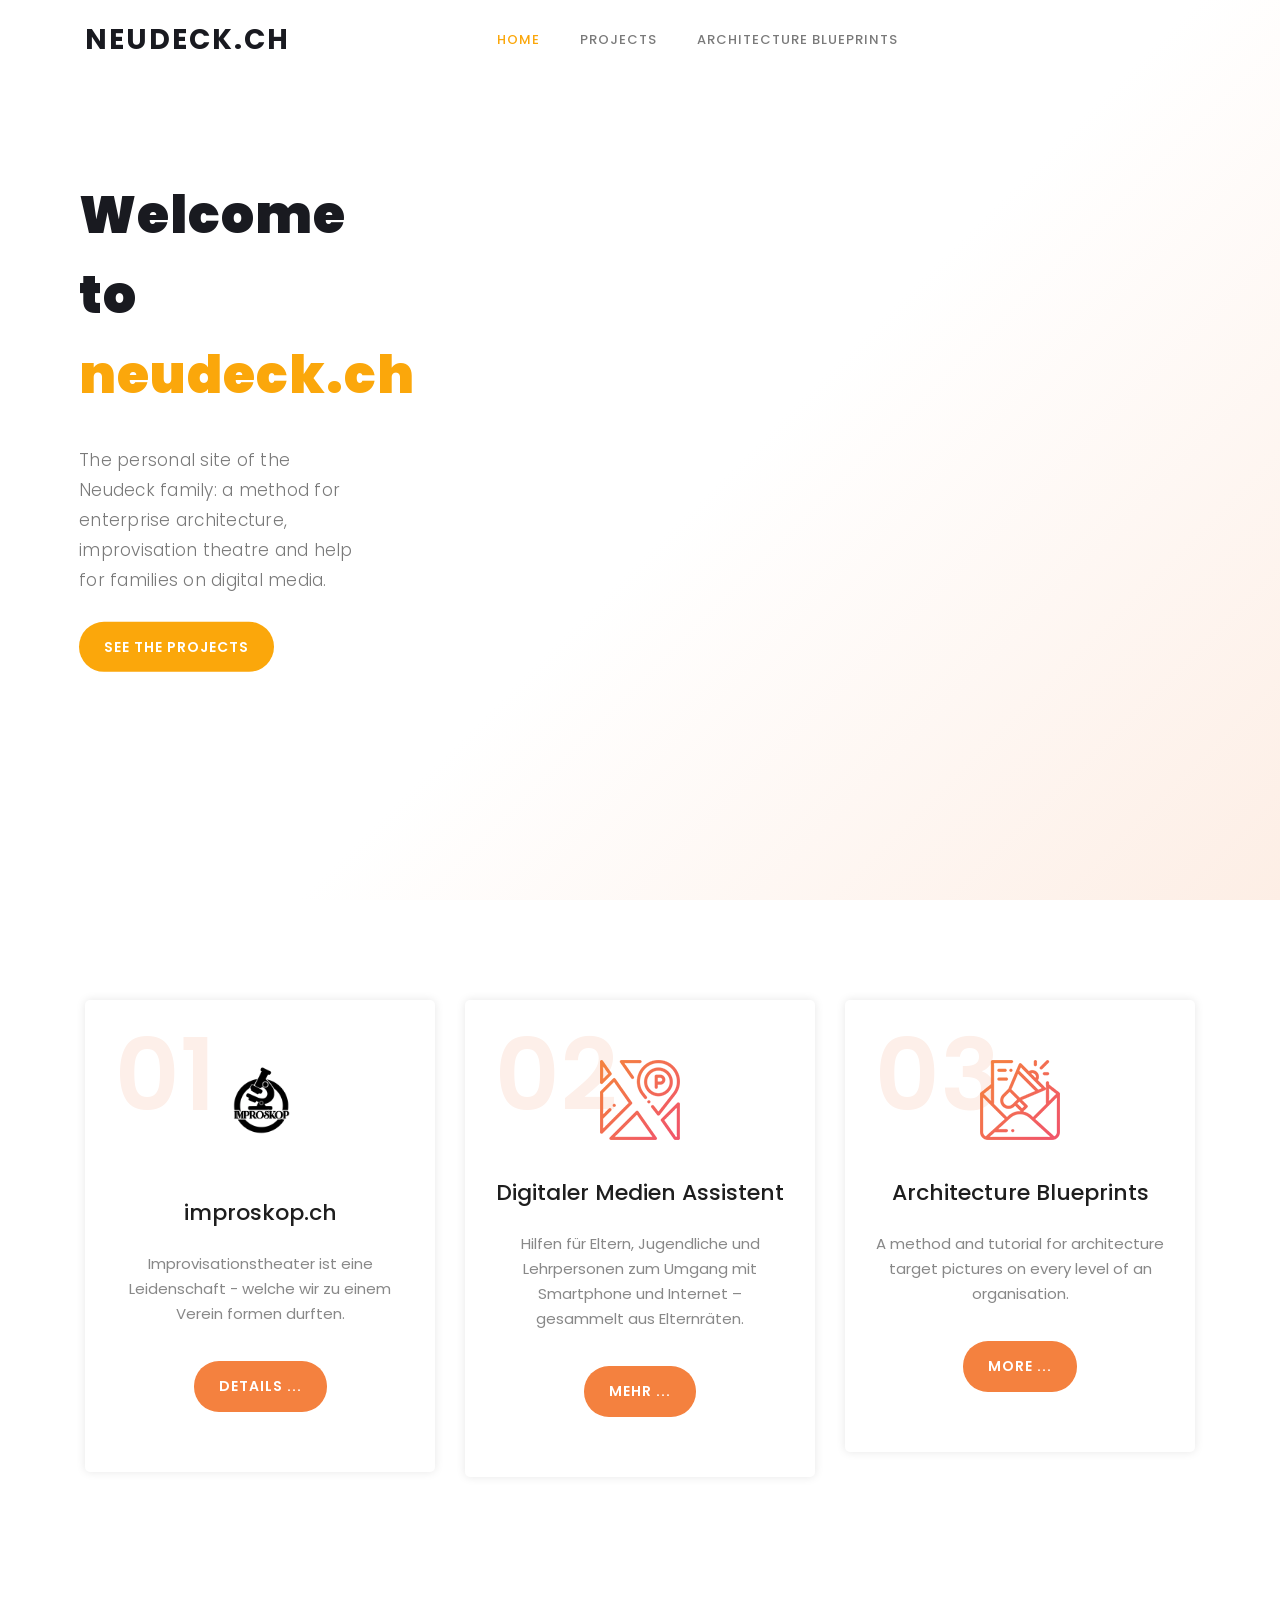
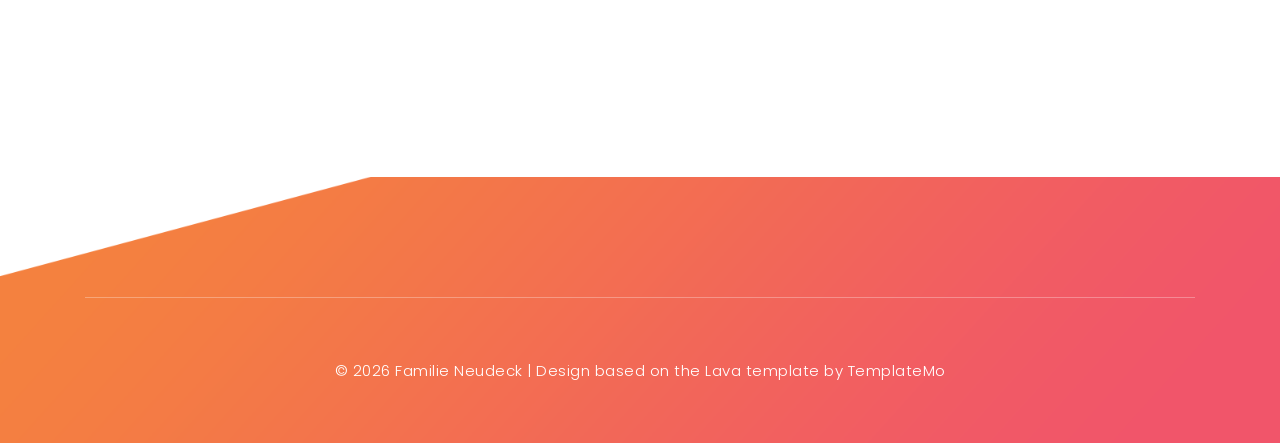
<file: docs/index.html>
<!DOCTYPE html>
<html lang="en">

<head>

    <meta charset="utf-8">
    <meta name="viewport" content="width=device-width, initial-scale=1, shrink-to-fit=no">
    <meta name="description" content="Personal site of the Neudeck family: Architecture Blueprints, a method and tutorial for enterprise architecture target pictures; the improvisation theatre improskop.ch; help for families on digital media.">
    <meta name="author" content="Arthur Neudeck">
    <link href="https://fonts.googleapis.com/css?family=Poppins:100,200,300,400,500,600,700,800,900&display=swap"
          rel="stylesheet">

    <title>neudeck.ch – Familie Neudeck</title>
    <!-- Lava Landing Page:     https://templatemo.com/tm-540-lava-landing-page -->

    <!-- Additional CSS Files -->
    <link rel="stylesheet" type="text/css" href="assets/css/bootstrap.min.css">
    <link rel="stylesheet" type="text/css" href="assets/css/font-awesome.css">
    <link rel="stylesheet" href="assets/css/templatemo-lava.css?v=2">
    <link rel="stylesheet" href="assets/css/owl-carousel.css">
</head>

<body>

<!-- ***** Preloader Start ***** -->
<div id="preloader">
    <div class="jumper">
        <div></div>
        <div></div>
        <div></div>
    </div>
</div>
<!-- ***** Preloader End ***** -->

<!-- ***** Header Area Start ***** -->
<header class="header-area header-sticky">
    <div class="container">
        <div class="row">
            <div class="col-12">
                <nav class="main-nav">
                    <!-- ***** Logo Start ***** -->
                    <a href="index.html" class="logo">
                        neudeck.ch
                    </a>
                    <!-- ***** Logo End ***** -->
                    <!-- ***** Menu Start ***** -->
                    <ul class="nav">
                        <li class="scroll-to-section"><a href="#welcome" class="menu-item">Home</a></li>
                        <li class="scroll-to-section"><a href="#about" class="menu-item">Projects</a></li>
                        <li><a href="architecture/index.html">Architecture Blueprints</a></li>
                    </ul>
                    <a class='menu-trigger'>
                        <span>Menu</span>
                    </a>
                    <!-- ***** Menu End ***** -->
                </nav>
            </div>
        </div>
    </div>
</header>
<!-- ***** Header Area End ***** -->

<!-- ***** Welcome Area Start ***** -->
<div class="welcome-area" id="welcome">

    <!-- ***** Header Text Start ***** -->
    <div class="header-text">
        <div class="container">
            <div class="row">
                <div class="left-text col-lg-6 col-md-12 col-sm-12 col-xs-12"
                     data-scroll-reveal="enter left move 30px over 0.6s after 0.4s">
                    <h1>Welcome to <em>neudeck.ch</em></h1>
                    <p>The personal site of the Neudeck family: a method for enterprise architecture,
                        improvisation theatre and help for families on digital media.</p>
                    <a href="#about" class="main-button-slider">SEE THE PROJECTS</a>
                </div>
            </div>
        </div>
    </div>
    <!-- ***** Header Text End ***** -->
</div>
<!-- ***** Welcome Area End ***** -->

<!-- ***** Features Big Item Start ***** -->
<section class="section" id="about">
    <div class="container">
        <div class="row">
            <div class="col-lg-4 col-md-6 col-sm-12 col-xs-12"
                 data-scroll-reveal="enter left move 30px over 0.6s after 0.4s">
                <div class="features-item">
                    <div class="features-icon">
                        <h2>01</h2>
                        <img src="assets/images/improskop-logo-black.png" width="100" alt="improskop logo">
                        <h4>improskop.ch</h4>
                        <p>Improvisationstheater ist eine Leidenschaft - welche wir zu einem Verein formen durften.</p>
                        <a href="https://www.improskop.ch" target="_blank" class="main-button">
                            Details ...
                        </a>
                    </div>
                </div>
            </div>
            <div class="col-lg-4 col-md-6 col-sm-12 col-xs-12"
                 data-scroll-reveal="enter bottom move 30px over 0.6s after 0.4s">
                <div class="features-item">
                    <div class="features-icon">
                        <h2>02</h2>
                        <img src="assets/images/features-icon-2.png" alt="">
                        <h4>Digitaler Medien Assistent</h4>
                        <p>Hilfen für Eltern, Jugendliche und Lehrpersonen zum Umgang mit Smartphone und Internet – gesammelt aus Elternräten.</p>
                        <a href="extra/digital-media-assistant.html" class="main-button">
                            Mehr ...
                        </a>
                    </div>
                </div>
            </div>
            <div class="col-lg-4 col-md-6 col-sm-12 col-xs-12"
                 data-scroll-reveal="enter right move 30px over 0.6s after 0.4s">
                <div class="features-item">
                    <div class="features-icon">
                        <h2>03</h2>
                        <img src="assets/images/features-icon-3.png" alt="">
                        <h4>Architecture Blueprints</h4>
                        <p>A method and tutorial for architecture target pictures on every level of an organisation.</p>
                        <a href="architecture/index.html" class="main-button">
                            More ...
                        </a>
                    </div>
                </div>
            </div>
        </div>
    </div>
</section>
<!-- ***** Features Big Item End ***** -->

<!-- ***** Footer Start ***** -->
<footer id="contact-us">
    <div class="container">
        <div class="row">
            <div class="col-lg-12">
                <div class="sub-footer">
                    <p>&copy; 2026 Familie Neudeck | Design based on the Lava template by
                        <a rel="nofollow" href="https://templatemo.com">TemplateMo</a></p>
                </div>
            </div>
        </div>
    </div>
</footer>

<!-- jQuery -->
<script src="assets/js/jquery-2.1.0.min.js"></script>

<!-- Bootstrap -->
<script src="assets/js/popper.js"></script>
<script src="assets/js/bootstrap.min.js"></script>

<!-- Plugins -->
<script src="assets/js/owl-carousel.js"></script>
<script src="assets/js/scrollreveal.min.js"></script>
<script src="assets/js/waypoints.min.js"></script>
<script src="assets/js/jquery.counterup.min.js"></script>
<script src="assets/js/imgfix.min.js"></script>

<!-- Global Init -->
<script src="assets/js/custom.js"></script>

</body>
</html>
</file>
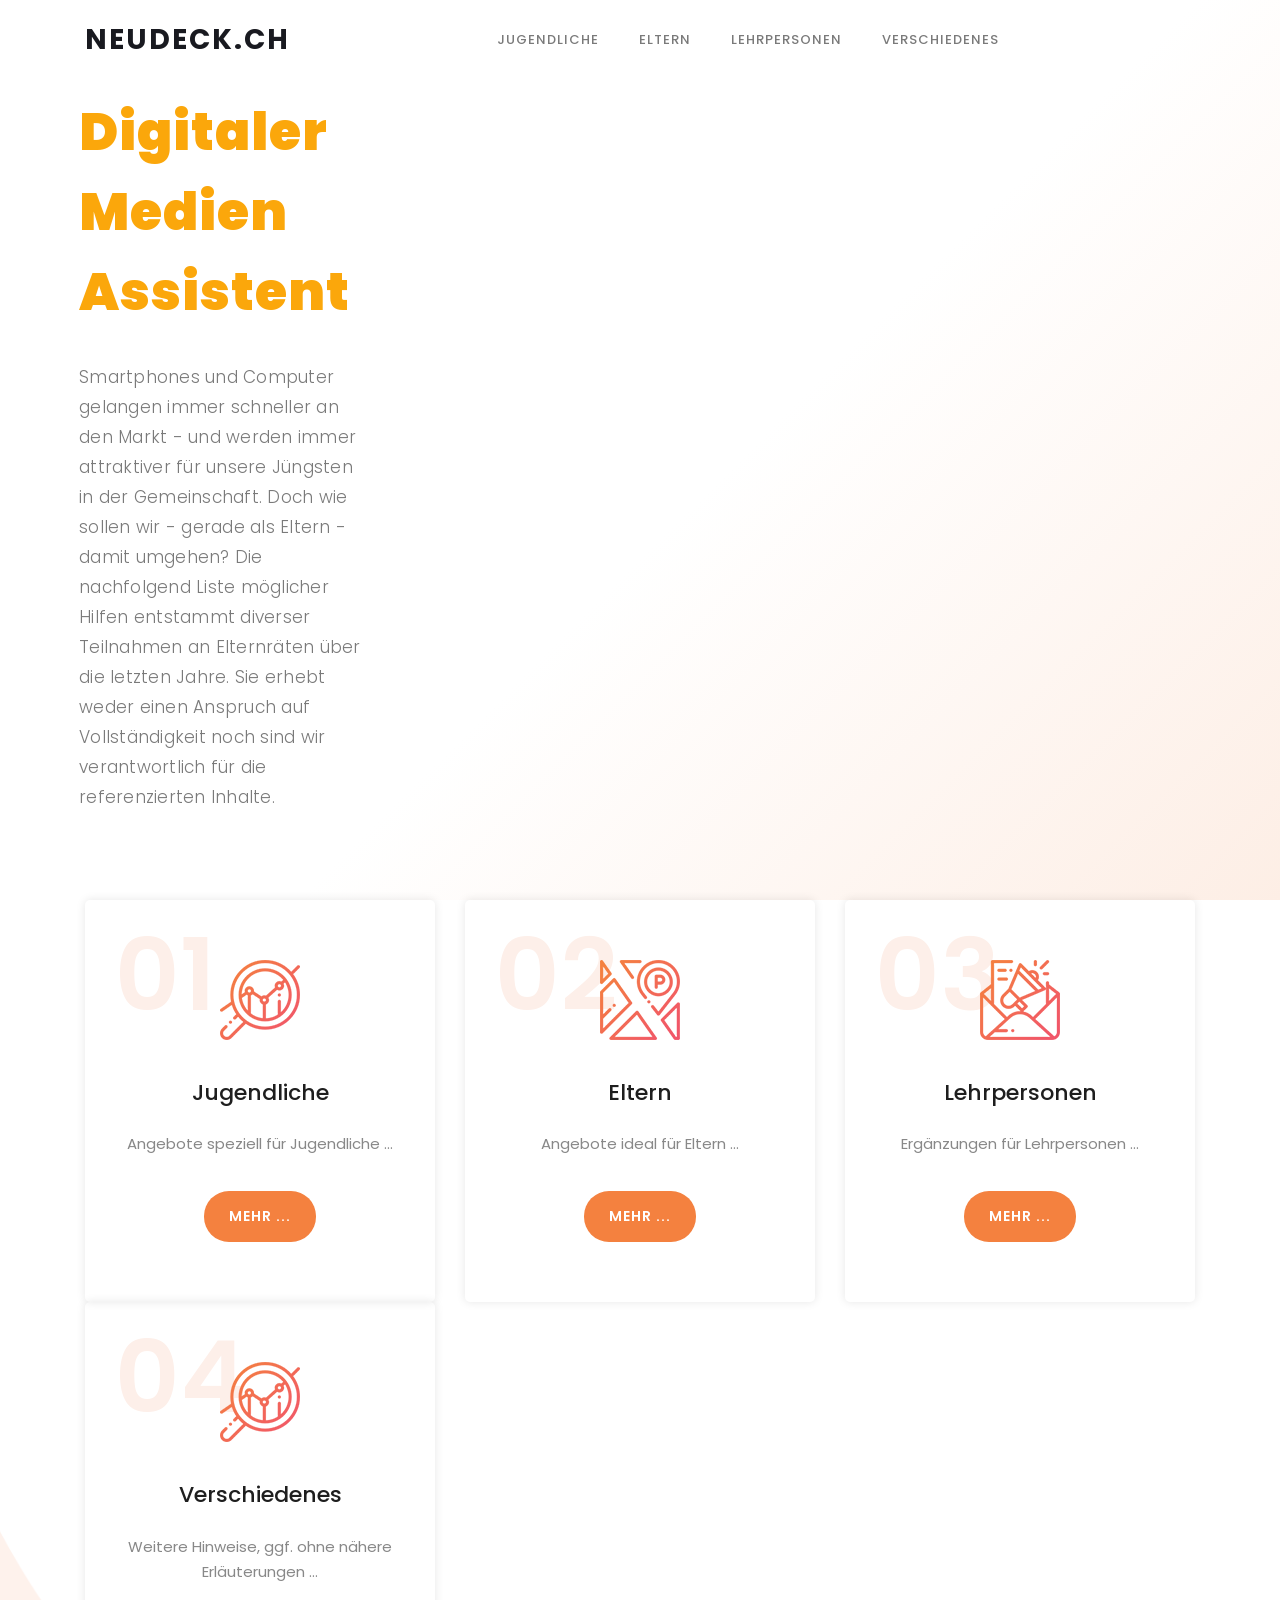
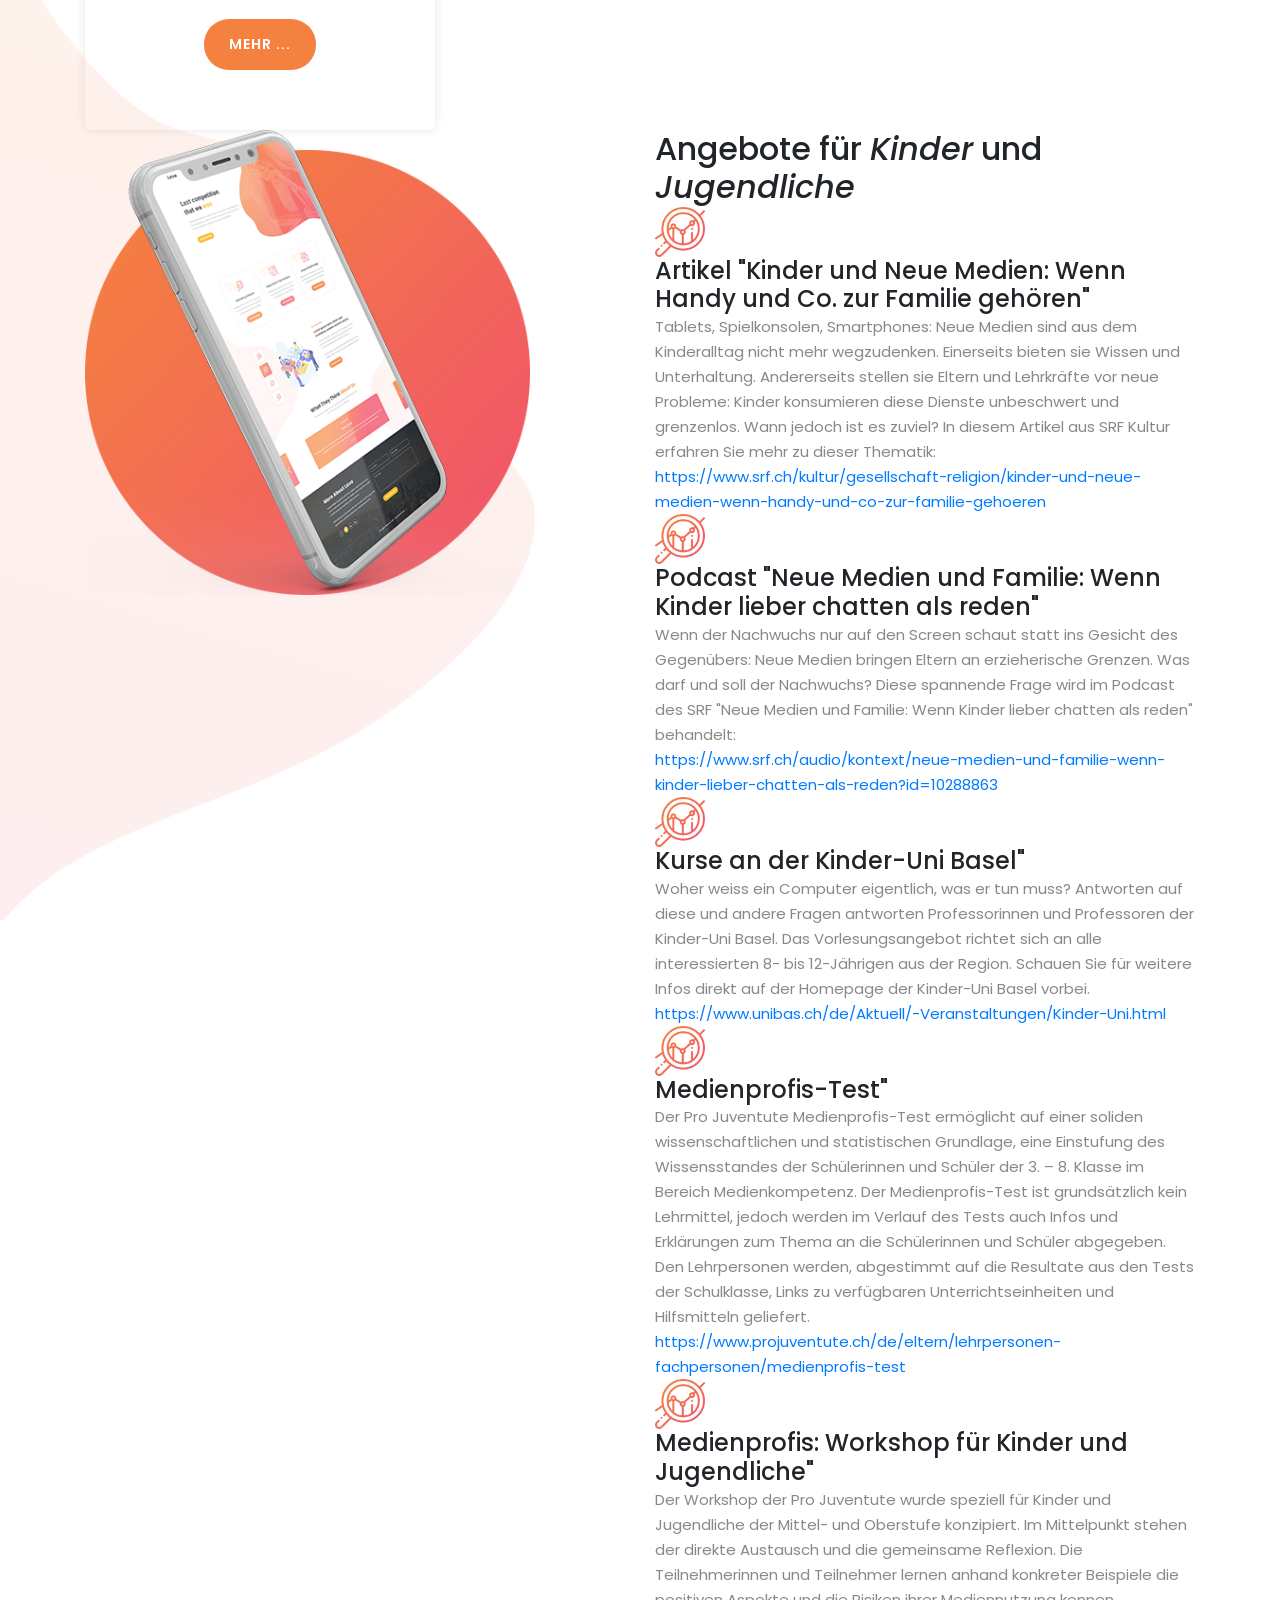
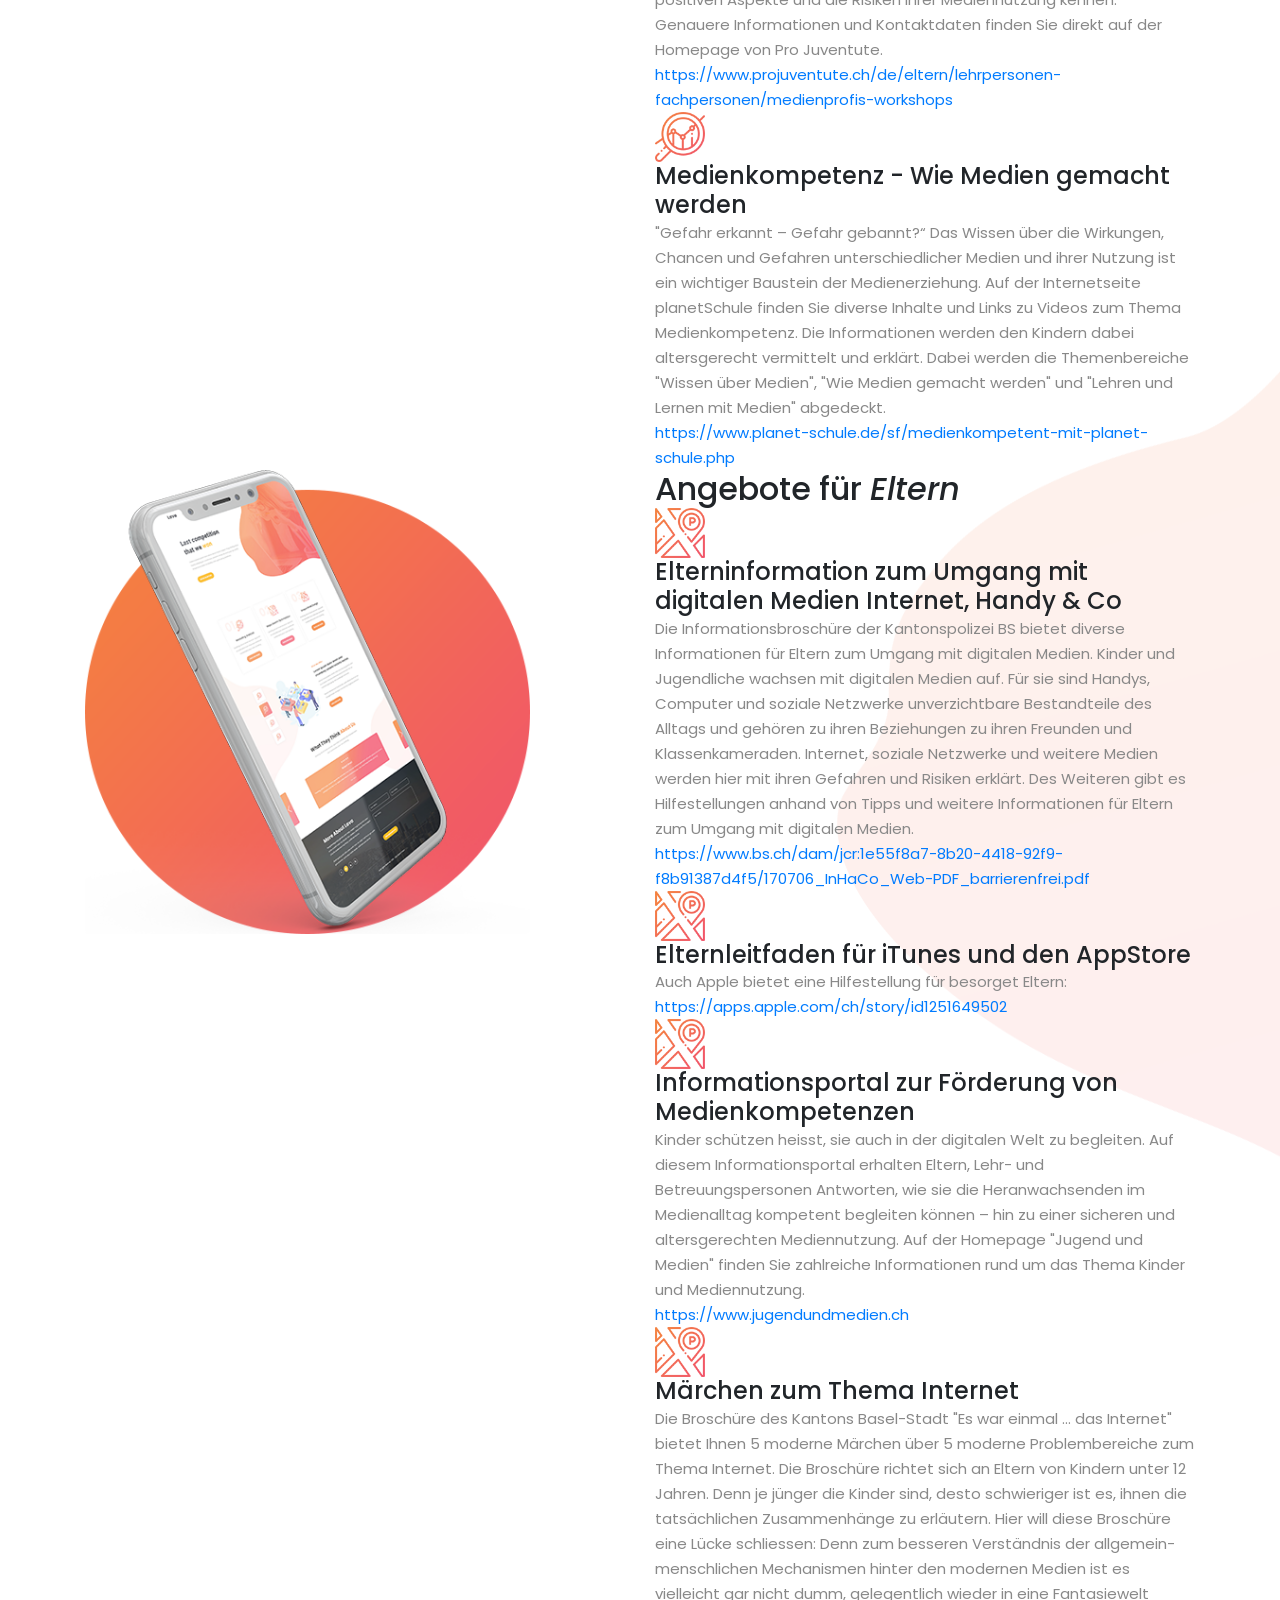
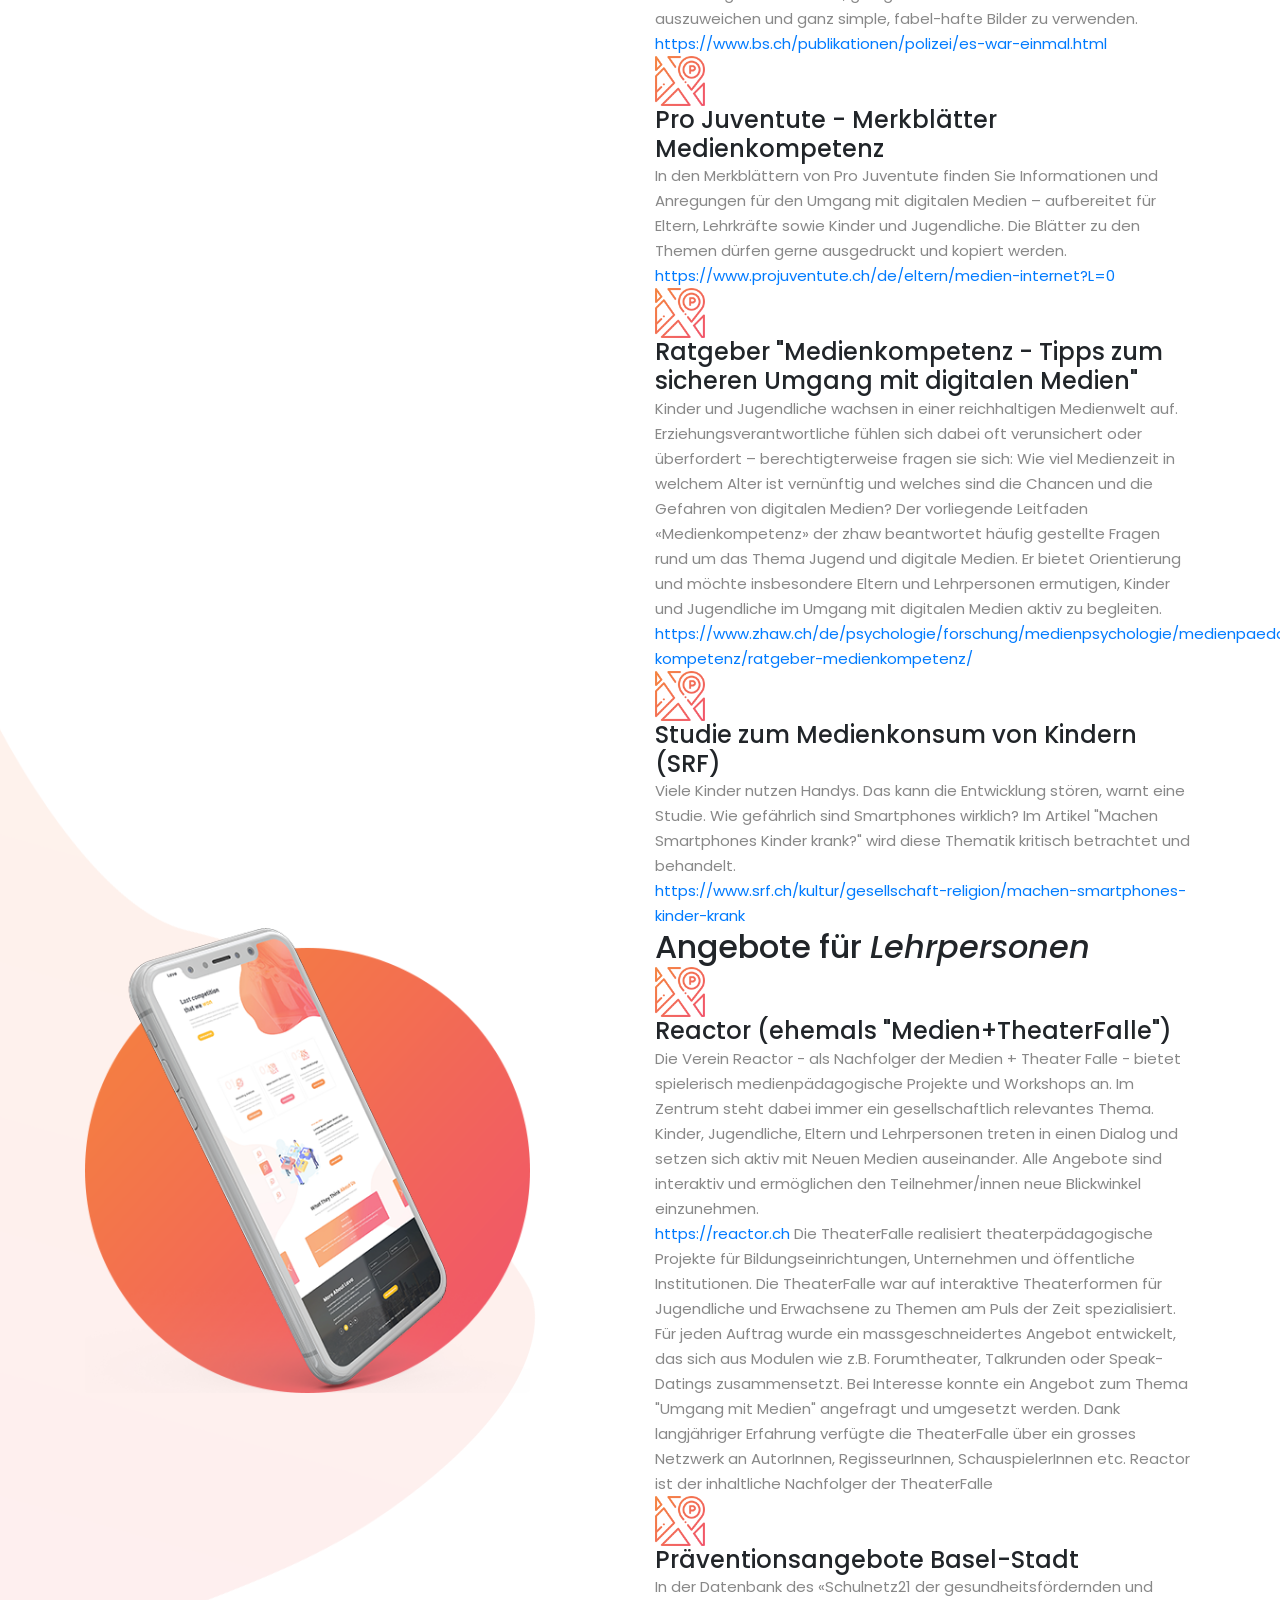
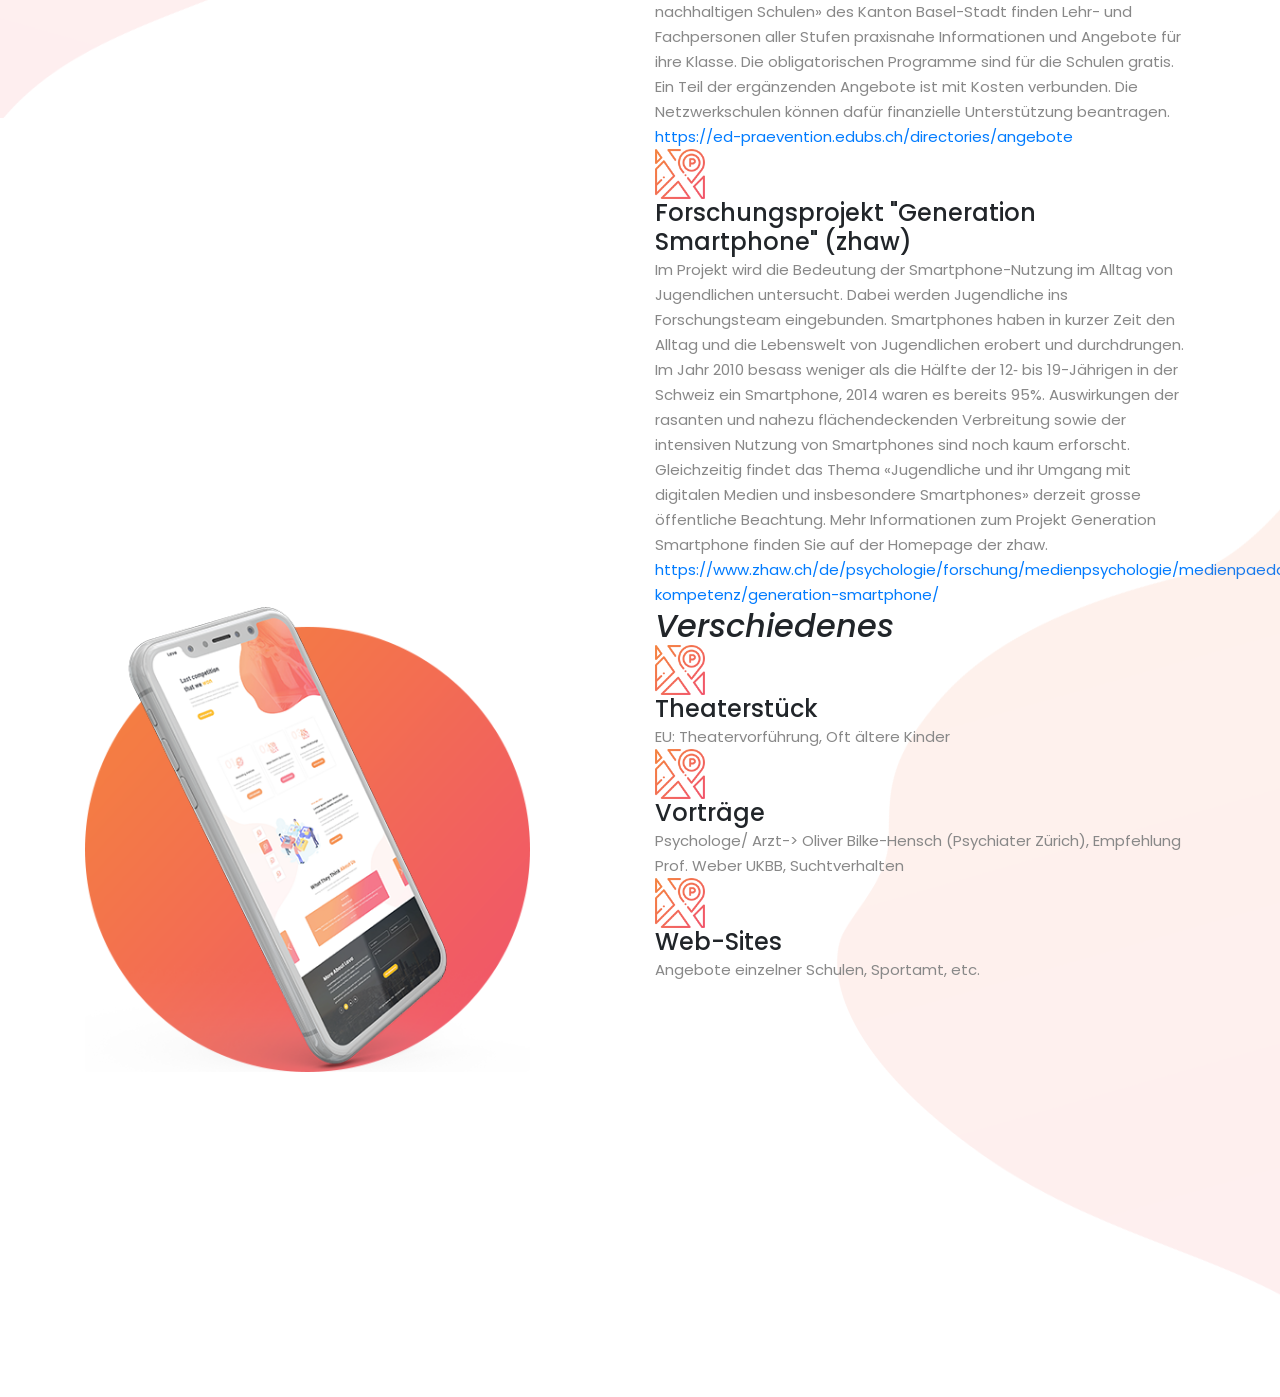
<file: docs/extra/digital-media-assistant.html>
<!DOCTYPE html>
<html lang="en">

<head>

    <meta charset="utf-8">
    <meta name="viewport" content="width=device-width, initial-scale=1, shrink-to-fit=no">
    <meta name="description" content="">
    <meta name="author" content="Arthur Neudeck">
    <link href="https://fonts.googleapis.com/css?family=Poppins:100,200,300,400,500,600,700,800,900&display=swap"
          rel="stylesheet">

    <title>Familie Neudeck</title>
    <!-- Lava Landing Page:     https://templatemo.com/tm-540-lava-landing-page -->

    <!-- Additional CSS Files -->
    <link rel="stylesheet" type="text/css" href="../assets/css/bootstrap.min.css">
    <link rel="stylesheet" type="text/css" href="../assets/css/font-awesome.css">
    <link rel="stylesheet" href="../assets/css/templatemo-lava.css?v=2">
    <link rel="stylesheet" href="../assets/css/owl-carousel.css">
</head>

<body>

<!-- ***** Preloader Start ***** -->
<div id="preloader">
    <div class="jumper">
        <div></div>
        <div></div>
        <div></div>
    </div>
</div>
<!-- ***** Preloader End ***** -->


<!-- ***** Header Area Start ***** -->
<header class="header-area header-sticky">
    <div class="container">
        <div class="row">
            <div class="col-12">
                <nav class="main-nav">
                    <!-- ***** Logo Start ***** -->
                    <a href="../index.html" class="logo">
                        neudeck.ch
                    </a>
                    <!-- ***** Logo End ***** -->
                    <!-- ***** Menu Start ***** -->
                    <ul class="nav">
                        <li class="scroll-to-section"><a href="#youth" class="menu-item">Jugendliche</a></li>
                        <li class="scroll-to-section"><a href="#parents" class="menu-item">Eltern</a></li>
                        <li class="scroll-to-section"><a href="#teacher" class="menu-item">Lehrpersonen</a></li>
                        <li class="scroll-to-section"><a href="#misc" class="menu-item">Verschiedenes</a></li>
                    </ul>
                    <a class='menu-trigger'>
                        <span>Menu</span>
                    </a>
                    <!-- ***** Menu End ***** -->
                </nav>
            </div>
        </div>
    </div>
</header>
<!-- ***** Header Area End ***** -->

<!-- ***** Welcome Area Start ***** -->
<div class="welcome-area" id="welcome">

    <!-- ***** Header Text Start ***** -->
    <div class="header-text">
        <div class="container">
            <div class="row">
                <div class="left-text col-lg-6 col-md-12 col-sm-12 col-xs-12"
                     data-scroll-reveal="enter left move 30px over 0.6s after 0.4s">
                    <h1><em>Digitaler Medien Assistent</em></h1>
                    <p> Smartphones und Computer gelangen immer schneller an den Markt - und werden immer attraktiver
                        für unsere Jüngsten in der Gemeinschaft. Doch wie sollen wir - gerade als Eltern - damit
                        umgehen? Die nachfolgend Liste möglicher Hilfen entstammt diverser Teilnahmen an Elternräten
                        über die letzten Jahre. Sie erhebt weder einen Anspruch auf Vollständigkeit noch sind wir
                        verantwortlich für die referenzierten Inhalte.
                    </p>
                </div>
            </div>
        </div>
    </div>
    <!-- ***** Header Text End ***** -->
</div>
<!-- ***** Welcome Area End ***** -->

<!-- ***** Features Big Item Start ***** -->
<section class="section" id="overview">
    <div class="container">
        <div class="row">
            <div class="col-lg-4 col-md-6 col-sm-12 col-xs-12"
                 data-scroll-reveal="enter left move 30px over 0.6s after 0.4s">
                <div class="features-item">
                    <div class="features-icon">
                        <h2>01</h2>
                        <img src="../assets/images/features-icon-1.png" alt="">
                        <h4>Jugendliche</h4>
                        <p>Angebote speziell für Jugendliche ...</p>
                        <a href="#youth" class="main-button">
                            Mehr ...
                        </a>
                    </div>
                </div>
            </div>
            <div class="col-lg-4 col-md-6 col-sm-12 col-xs-12"
                 data-scroll-reveal="enter bottom move 30px over 0.6s after 0.4s">
                <div class="features-item">
                    <div class="features-icon">
                        <h2>02</h2>
                        <img src="../assets/images/features-icon-2.png" alt="">
                        <h4>Eltern</h4>
                        <p>Angebote ideal für Eltern ...</p>
                        <a href="#parents" class="main-button">
                            Mehr ...
                        </a>
                    </div>
                </div>
            </div>
            <div class="col-lg-4 col-md-6 col-sm-12 col-xs-12"
                 data-scroll-reveal="enter right move 30px over 0.6s after 0.4s">
                <div class="features-item">
                    <div class="features-icon">
                        <h2>03</h2>
                        <img src="../assets/images/features-icon-3.png" alt="">
                        <h4>Lehrpersonen</h4>
                        <p>Ergänzungen für Lehrpersonen ...</p>
                        <a href="#teacher" class="main-button">
                            Mehr ...
                        </a>
                    </div>
                </div>
            </div>
            <div class="col-lg-4 col-md-6 col-sm-12 col-xs-12"
                 data-scroll-reveal="enter right move 30px over 0.6s after 0.4s">
                <div class="features-item">
                    <div class="features-icon">
                        <h2>04</h2>
                        <img src="../assets/images/features-icon-1.png" alt="">
                        <h4>Verschiedenes</h4>
                        <p>Weitere Hinweise, ggf. ohne nähere Erläuterungen ...</p>
                        <a href="#misc" class="main-button">
                            Mehr ...
                        </a>
                    </div>
                </div>
            </div>
        </div>
    </div>
</section>
<!-- ***** Features Big Item End ***** -->

<div class="left-image-decor"></div>

<!-- ***** Features Big Item Start ***** -->
<section class="section" id="youth">
    <div class="container">
        <div class="row">
            <div class="left-image col-lg-5 col-md-12 col-sm-12 mobile-bottom-fix-big"
                 data-scroll-reveal="enter left move 30px over 0.6s after 0.4s">
                <img src="../assets/images/left-image.png" class="rounded img-fluid d-block mx-auto" alt="App">
            </div>
            <div class="right-text offset-lg-1 col-lg-6 col-md-12 col-sm-12 mobile-bottom-fix">
                <h2>Angebote für <em>Kinder</em> und <em>Jugendliche</em></h2>
                <ul>
                    <li data-scroll-reveal="enter right move 30px over 0.6s after 0.4s">
                        <img src="../assets/images/features-icon-1.png" alt="" width="50">
                        <div class="text">
                            <h4>Artikel "Kinder und Neue Medien: Wenn Handy und Co. zur Familie gehören"</h4>
                            <p>
                                Tablets, Spielkonsolen, Smartphones: Neue Medien sind aus dem Kinderalltag nicht mehr
                                wegzudenken. Einerseits bieten sie Wissen und Unterhaltung. Andererseits stellen sie
                                Eltern und Lehrkräfte vor neue Probleme: Kinder konsumieren diese Dienste unbeschwert
                                und grenzenlos. Wann jedoch ist es zuviel? In diesem Artikel aus SRF Kultur erfahren Sie
                                mehr zu dieser Thematik:<br/>

                                <a href="https://www.srf.ch/kultur/gesellschaft-religion/kinder-und-neue-medien-wenn-handy-und-co-zur-familie-gehoeren"
                                   target="_blank">
                                    https://www.srf.ch/kultur/gesellschaft-religion/kinder-und-neue-medien-wenn-handy-und-co-zur-familie-gehoeren
                                </a>
                            </p>
                        </div>
                    </li>

                    <li data-scroll-reveal="enter right move 30px over 0.6s after 0.4s">
                        <img src="../assets/images/features-icon-1.png" alt="" width="50">
                        <div class="text">
                            <h4>Podcast "Neue Medien und Familie: Wenn Kinder lieber chatten als reden"</h4>
                            <p> Wenn der Nachwuchs nur auf den Screen schaut statt ins Gesicht des Gegenübers: Neue
                                Medien bringen Eltern an erzieherische Grenzen. Was darf und soll der Nachwuchs? Diese
                                spannende Frage wird im Podcast des SRF "Neue Medien und Familie: Wenn Kinder lieber
                                chatten als reden" behandelt:<br/>

                                <a href="https://www.srf.ch/audio/kontext/neue-medien-und-familie-wenn-kinder-lieber-chatten-als-reden?id=10288863"
                                   target="_blank">
                                    https://www.srf.ch/audio/kontext/neue-medien-und-familie-wenn-kinder-lieber-chatten-als-reden?id=10288863
                                </a>
                            </p>
                        </div>
                    </li>

                    <li data-scroll-reveal="enter right move 30px over 0.6s after 0.4s">
                        <img src="../assets/images/features-icon-1.png" alt="" width="50">
                        <div class="text">
                            <h4>Kurse an der Kinder-Uni Basel"</h4>
                            <p> Woher weiss ein Computer eigentlich, was er tun muss? Antworten auf diese und andere
                                Fragen antworten Professorinnen und Professoren der Kinder-Uni Basel. Das
                                Vorlesungsangebot richtet sich an alle interessierten 8- bis 12-Jährigen aus der Region.
                                Schauen Sie für weitere Infos direkt auf der Homepage der Kinder-Uni Basel vorbei.<br/>

                                <a href="https://www.unibas.ch/de/Aktuell/-Veranstaltungen/Kinder-Uni.html"
                                   target="_blank">
                                    https://www.unibas.ch/de/Aktuell/-Veranstaltungen/Kinder-Uni.html
                                </a>
                            </p>
                        </div>
                    </li>

                    <li data-scroll-reveal="enter right move 30px over 0.6s after 0.4s">
                        <img src="../assets/images/features-icon-1.png" alt="" width="50">
                        <div class="text">
                            <h4>Medienprofis-Test"</h4>
                            <p> Der Pro Juventute Medienprofis-Test ermöglicht auf einer soliden wissenschaftlichen und
                                statistischen Grundlage, eine Einstufung des Wissensstandes der Schülerinnen und Schüler
                                der 3. – 8. Klasse im Bereich Medienkompetenz. Der Medienprofis-Test ist grundsätzlich
                                kein Lehrmittel, jedoch werden im Verlauf des Tests auch Infos und Erklärungen zum Thema
                                an die Schülerinnen und Schüler abgegeben. Den Lehrpersonen werden, abgestimmt auf die
                                Resultate aus den Tests der Schulklasse, Links zu verfügbaren Unterrichtseinheiten und
                                Hilfsmitteln geliefert.<br/>

                                <a href="https://www.projuventute.ch/de/eltern/lehrpersonen-fachpersonen/medienprofis-test"
                                   target="_blank">
                                    https://www.projuventute.ch/de/eltern/lehrpersonen-fachpersonen/medienprofis-test
                                </a>
                            </p>
                        </div>
                    </li>

                    <li data-scroll-reveal="enter right move 30px over 0.6s after 0.4s">
                        <img src="../assets/images/features-icon-1.png" alt="" width="50">
                        <div class="text">
                            <h4>Medienprofis: Workshop für Kinder und Jugendliche"</h4>
                            <p> Der Workshop der Pro Juventute wurde speziell für Kinder und Jugendliche der Mittel- und
                                Oberstufe konzipiert. Im Mittelpunkt stehen der direkte Austausch und die gemeinsame
                                Reflexion. Die Teilnehmerinnen und Teilnehmer lernen anhand konkreter Beispiele die
                                positiven Aspekte und die Risiken ihrer Mediennutzung kennen. Genauere Informationen und
                                Kontaktdaten finden Sie direkt auf der Homepage von Pro Juventute.<br/>

                                <a href="https://www.projuventute.ch/de/eltern/lehrpersonen-fachpersonen/medienprofis-workshops"
                                   target="_blank">
                                    https://www.projuventute.ch/de/eltern/lehrpersonen-fachpersonen/medienprofis-workshops
                                </a>
                            </p>
                        </div>
                    </li>

                    <li data-scroll-reveal="enter right move 30px over 0.6s after 0.4s">
                        <img src="../assets/images/features-icon-1.png" alt="" width="50">
                        <div class="text">
                            <h4>Medienkompetenz - Wie Medien gemacht werden</h4>
                            <p>
                                "Gefahr erkannt – Gefahr gebannt?“ Das Wissen über die Wirkungen, Chancen und Gefahren
                                unterschiedlicher Medien und ihrer Nutzung ist ein wichtiger Baustein der
                                Medienerziehung. Auf der Internetseite planetSchule finden Sie diverse Inhalte und Links
                                zu Videos zum Thema Medienkompetenz. Die Informationen werden den Kindern dabei
                                altersgerecht vermittelt und erklärt. Dabei werden die Themenbereiche "Wissen über
                                Medien", "Wie Medien gemacht werden" und "Lehren und Lernen mit Medien" abgedeckt.<br/>

                                <a href="https://www.planet-schule.de/sf/medienkompetent-mit-planet-schule.php"
                                   target="_blank">
                                    https://www.planet-schule.de/sf/medienkompetent-mit-planet-schule.php
                                </a>
                            </p>
                        </div>
                    </li>
                </ul>
            </div>
        </div>
    </div>
</section>
<!-- ***** Features Big Item End ***** -->

<div class="right-image-decor"></div>

<!-- ***** Features Big Item Start ***** -->
<section class="section" id="parents">
    <div class="container">
        <div class="row">
            <div class="left-image col-lg-5 col-md-12 col-sm-12 mobile-bottom-fix-big"
                 data-scroll-reveal="enter left move 30px over 0.6s after 0.4s">
                <img src="../assets/images/left-image.png" class="rounded img-fluid d-block mx-auto" alt="App">
            </div>
            <div class="right-text offset-lg-1 col-lg-6 col-md-12 col-sm-12 mobile-bottom-fix">
                <h2>Angebote für <em>Eltern</em></h2>
                <ul>
                    <li data-scroll-reveal="enter right move 30px over 0.6s after 0.4s">
                        <img src="../assets/images/features-icon-2.png" alt="" width="50">
                        <div class="text">
                            <h4>Elterninformation zum Umgang mit digitalen Medien Internet, Handy & Co</h4>
                            <p> Die Informationsbroschüre der Kantonspolizei BS bietet diverse Informationen für Eltern
                                zum Umgang mit digitalen Medien. Kinder und Jugendliche wachsen mit digitalen Medien
                                auf. Für sie sind Handys, Computer und soziale Netzwerke unverzichtbare Bestandteile des
                                Alltags und gehören zu ihren Beziehungen zu ihren Freunden und Klassenkameraden.
                                Internet, soziale Netzwerke und weitere Medien werden hier mit ihren Gefahren und
                                Risiken erklärt. Des Weiteren gibt es Hilfestellungen anhand von Tipps und weitere
                                Informationen für Eltern zum Umgang mit digitalen Medien.<br/>

                                <a href="https://www.bs.ch/dam/jcr:1e55f8a7-8b20-4418-92f9-f8b91387d4f5/170706_InHaCo_Web-PDF_barrierenfrei.pdf "
                                   target="_blank">
                                    https://www.bs.ch/dam/jcr:1e55f8a7-8b20-4418-92f9-f8b91387d4f5/170706_InHaCo_Web-PDF_barrierenfrei.pdf
                                </a>
                            </p>
                        </div>
                    </li>

                    <li data-scroll-reveal="enter right move 30px over 0.6s after 0.4s">
                        <img src="../assets/images/features-icon-2.png" alt="" width="50">
                        <div class="text">
                            <h4>Elternleitfaden für iTunes und den AppStore</h4>
                            <p> Auch Apple bietet eine Hilfestellung für besorget Eltern:<br/>

                                <a href="https://apps.apple.com/ch/story/id1251649502" target="_blank">
                                    https://apps.apple.com/ch/story/id1251649502
                                </a>
                            </p>
                        </div>
                    </li>

                    <li data-scroll-reveal="enter right move 30px over 0.6s after 0.4s">
                        <img src="../assets/images/features-icon-2.png" alt="" width="50">
                        <div class="text">
                            <h4>Informationsportal zur Förderung von Medienkompetenzen</h4>
                            <p> Kinder schützen heisst, sie auch in der digitalen Welt zu begleiten. Auf diesem
                                Informationsportal erhalten Eltern, Lehr- und Betreuungspersonen Antworten, wie sie die
                                Heranwachsenden im Medienalltag kompetent begleiten können – hin zu einer sicheren und
                                altersgerechten Mediennutzung. Auf der Homepage "Jugend und Medien" finden Sie
                                zahlreiche Informationen rund um das Thema Kinder und Mediennutzung.<br/>

                                <a href="https://www.jugendundmedien.ch" target="_blank">
                                    https://www.jugendundmedien.ch
                                </a>
                            </p>
                        </div>
                    </li>

                    <li data-scroll-reveal="enter right move 30px over 0.6s after 0.4s">
                        <img src="../assets/images/features-icon-2.png" alt="" width="50">
                        <div class="text">
                            <h4>Märchen zum Thema Internet</h4>
                            <p> Die Broschüre des Kantons Basel-Stadt "Es war einmal ... das Internet" bietet Ihnen 5
                                moderne Märchen über 5 moderne Problembereiche zum Thema Internet. Die Broschüre richtet
                                sich an Eltern von Kindern unter 12 Jahren. Denn je jünger die Kinder sind, desto
                                schwieriger ist es, ihnen die tatsächlichen Zusammenhänge zu erläutern. Hier will diese
                                Broschüre eine Lücke schliessen: Denn zum besseren Verständnis der
                                allgemein-menschlichen Mechanismen hinter den modernen Medien ist es vielleicht gar
                                nicht dumm, gelegentlich wieder in eine Fantasiewelt auszuweichen und ganz simple,
                                fabel-hafte Bilder zu verwenden.<br/>

                                <a href="https://www.bs.ch/publikationen/polizei/es-war-einmal.html" target="_blank">
                                    https://www.bs.ch/publikationen/polizei/es-war-einmal.html
                                </a>
                            </p>
                        </div>
                    </li>

                    <li data-scroll-reveal="enter right move 30px over 0.6s after 0.4s">
                        <img src="../assets/images/features-icon-2.png" alt="" width="50">
                        <div class="text">
                            <h4>Pro Juventute - Merkblätter Medienkompetenz</h4>
                            <p> In den Merkblättern von Pro Juventute finden Sie Informationen und Anregungen für den
                                Umgang mit digitalen Medien – aufbereitet für Eltern, Lehrkräfte sowie Kinder und
                                Jugendliche. Die Blätter zu den Themen dürfen gerne ausgedruckt und kopiert werden.<br/>

                                <a href="https://www.projuventute.ch/de/eltern/medien-internet?L=0" target="_blank">
                                    https://www.projuventute.ch/de/eltern/medien-internet?L=0
                                </a>
                            </p>
                        </div>
                    </li>

                    <li data-scroll-reveal="enter right move 30px over 0.6s after 0.4s">
                        <img src="../assets/images/features-icon-2.png" alt="" width="50">
                        <div class="text">
                            <h4>Ratgeber "Medienkompetenz - Tipps zum sicheren Umgang mit digitalen Medien"</h4>
                            <p> Kinder und Jugendliche wachsen in einer reichhaltigen Medienwelt auf.
                                Erziehungsverantwortliche fühlen sich dabei oft verunsichert oder überfordert –
                                berechtigterweise fragen sie sich: Wie viel Medienzeit in welchem Alter ist vernünftig
                                und welches sind die Chancen und die Gefahren von digitalen Medien? Der vorliegende
                                Leitfaden «Medienkompetenz» der zhaw beantwortet häufig gestellte Fragen rund um das
                                Thema Jugend und digitale Medien. Er bietet Orientierung und möchte insbesondere
                                Eltern und Lehrpersonen ermutigen, Kinder und Jugendliche im Umgang mit digitalen Medien
                                aktiv zu begleiten.<br/>

                                <a href=" https://www.zhaw.ch/de/psychologie/forschung/medienpsychologie/medienpaedagogik-kompetenz/ratgeber-medienkompetenz/"
                                   target="_blank">
                                    https://www.zhaw.ch/de/psychologie/forschung/medienpsychologie/medienpaedagogik-kompetenz/ratgeber-medienkompetenz/
                                </a>
                            </p>
                        </div>
                    </li>

                    <li data-scroll-reveal="enter right move 30px over 0.6s after 0.4s">
                        <img src="../assets/images/features-icon-2.png" alt="" width="50">
                        <div class="text">
                            <h4>Studie zum Medienkonsum von Kindern (SRF)</h4>
                            <p> Viele Kinder nutzen Handys. Das kann die Entwicklung stören, warnt eine Studie. Wie
                                gefährlich sind Smartphones wirklich? Im Artikel "Machen Smartphones Kinder krank?" wird
                                diese Thematik kritisch betrachtet und behandelt.<br/>

                                <a href="https://www.srf.ch/kultur/gesellschaft-religion/machen-smartphones-kinder-krank"
                                   target="_blank">
                                    https://www.srf.ch/kultur/gesellschaft-religion/machen-smartphones-kinder-krank
                                </a>
                            </p>
                        </div>
                    </li>
                </ul>
            </div>
        </div>
    </div>
</section>
<!-- ***** Features Big Item End ***** -->

<div class="left-image-decor"></div>

<!-- ***** Features Big Item Start ***** -->
<section class="section" id="teacher">
    <div class="container">
        <div class="row">
            <div class="left-image col-lg-5 col-md-12 col-sm-12 mobile-bottom-fix-big"
                 data-scroll-reveal="enter left move 30px over 0.6s after 0.4s">
                <img src="../assets/images/left-image.png" class="rounded img-fluid d-block mx-auto" alt="App">
            </div>
            <div class="right-text offset-lg-1 col-lg-6 col-md-12 col-sm-12 mobile-bottom-fix">
                <h2>Angebote für <em>Lehrpersonen</em></h2>
                <ul>
                    <li data-scroll-reveal="enter right move 30px over 0.6s after 0.4s">
                        <img src="../assets/images/features-icon-2.png" alt="" width="50">
                        <div class="text">
                            <h4>Reactor (ehemals "Medien+TheaterFalle")</h4>
                            <p> Die Verein Reactor - als Nachfolger der Medien + Theater Falle - bietet spielerisch
                                medienpädagogische Projekte und Workshops an. Im Zentrum steht dabei immer ein
                                gesellschaftlich relevantes Thema. Kinder, Jugendliche, Eltern und Lehrpersonen treten
                                in einen Dialog und setzen sich aktiv mit Neuen Medien auseinander. Alle Angebote sind
                                interaktiv und ermöglichen den Teilnehmer/innen neue Blickwinkel einzunehmen.<br/>

                                <a href="https://reactor.ch" target="_blank">
                                    https://reactor.ch
                                </a>

                                Die TheaterFalle realisiert theaterpädagogische Projekte für Bildungseinrichtungen,
                                Unternehmen und öffentliche Institutionen. Die TheaterFalle war auf interaktive
                                Theaterformen für Jugendliche und Erwachsene zu Themen am Puls der Zeit spezialisiert.
                                Für jeden Auftrag wurde ein massgeschneidertes Angebot entwickelt, das sich aus Modulen
                                wie z.B. Forumtheater, Talkrunden oder Speak-Datings zusammensetzt. Bei Interesse konnte
                                ein Angebot zum Thema "Umgang mit Medien" angefragt und umgesetzt werden. Dank
                                langjähriger Erfahrung verfügte die TheaterFalle über ein grosses Netzwerk an
                                AutorInnen, RegisseurInnen, SchauspielerInnen etc. Reactor ist der inhaltliche
                                Nachfolger der TheaterFalle
                            </p>
                        </div>
                    </li>

                    <li data-scroll-reveal="enter right move 30px over 0.6s after 0.4s">
                        <img src="../assets/images/features-icon-2.png" alt="" width="50">
                        <div class="text">
                            <h4>Präventionsangebote Basel-Stadt</h4>
                            <p> In der Datenbank des «Schulnetz21 der gesundheitsfördernden und nachhaltigen Schulen»
                                des Kanton Basel-Stadt finden Lehr- und Fachpersonen aller Stufen praxisnahe
                                Informationen und Angebote für ihre Klasse. Die obligatorischen Programme sind für die
                                Schulen gratis. Ein Teil der ergänzenden Angebote ist mit Kosten verbunden. Die
                                Netzwerkschulen können dafür finanzielle Unterstützung beantragen.<br/>

                                <a href="https://ed-praevention.edubs.ch/directories/angebote" target="_blank">
                                    https://ed-praevention.edubs.ch/directories/angebote
                                </a>
                            </p>
                        </div>
                    </li>

                    <li data-scroll-reveal="enter right move 30px over 0.6s after 0.4s">
                        <img src="../assets/images/features-icon-2.png" alt="" width="50">
                        <div class="text">
                            <h4>Forschungsprojekt "Generation Smartphone" (zhaw)</h4>
                            <p>
                                Im Projekt wird die Bedeutung der Smartphone-Nutzung im Alltag von Jugendlichen
                                untersucht. Dabei werden Jugendliche ins Forschungsteam eingebunden. Smartphones haben
                                in kurzer Zeit den Alltag und die Lebenswelt von Jugendlichen erobert und durchdrungen.
                                Im Jahr 2010 besass weniger
                                als die Hälfte der 12‐ bis 19-Jährigen in der Schweiz ein Smartphone, 2014 waren es
                                bereits 95%. Auswirkungen der rasanten und nahezu flächendeckenden Verbreitung sowie der
                                intensiven Nutzung von Smartphones sind noch kaum erforscht. Gleichzeitig findet das
                                Thema «Jugendliche und ihr Umgang mit digitalen Medien und insbesondere Smartphones»
                                derzeit grosse öffentliche Beachtung. Mehr Informationen zum Projekt Generation
                                Smartphone finden Sie auf der Homepage der zhaw.<br/>

                                <a href="https://www.zhaw.ch/de/psychologie/forschung/medienpsychologie/medienpaedagogik-kompetenz/generation-smartphone/"
                                   target="_blank">
                                    https://www.zhaw.ch/de/psychologie/forschung/medienpsychologie/medienpaedagogik-kompetenz/generation-smartphone/
                                </a>
                            </p>
                        </div>
                    </li>
                </ul>
            </div>
        </div>
    </div>
</section>
<!-- ***** Features Big Item End ***** -->

<div class="right-image-decor"></div>

<!-- ***** Features Big Item Start ***** -->
<section class="section" id="misc">
    <div class="container">
        <div class="row">
            <div class="left-image col-lg-5 col-md-12 col-sm-12 mobile-bottom-fix-big"
                 data-scroll-reveal="enter left move 30px over 0.6s after 0.4s">
                <img src="../assets/images/left-image.png" class="rounded img-fluid d-block mx-auto" alt="App">
            </div>
            <div class="right-text offset-lg-1 col-lg-6 col-md-12 col-sm-12 mobile-bottom-fix">
                <h2><em>Verschiedenes</em></h2>
                <ul>
                    <li data-scroll-reveal="enter right move 30px over 0.6s after 0.4s">
                        <img src="../assets/images/features-icon-2.png" alt="" width="50">
                        <div class="text">
                            <h4>Theaterstück</h4>
                            <p> EU: Theatervorführung, Oft ältere Kinder
                            </p>
                        </div>
                    </li>

                    <li data-scroll-reveal="enter right move 30px over 0.6s after 0.4s">
                        <img src="../assets/images/features-icon-2.png" alt="" width="50">
                        <div class="text">
                            <h4>Vorträge</h4>
                            <p> Psychologe/ Arzt-> Oliver Bilke-Hensch (Psychiater Zürich), Empfehlung Prof. Weber UKBB,
                                Suchtverhalten
                            </p>
                        </div>
                    </li>

                    <li data-scroll-reveal="enter right move 30px over 0.6s after 0.4s">
                        <img src="../assets/images/features-icon-2.png" alt="" width="50">
                        <div class="text">
                            <h4>Web-Sites</h4>
                            <p> Angebote einzelner Schulen, Sportamt, etc.
                            </p>
                        </div>
                    </li>
                </ul>
            </div>
        </div>
    </div>
</section>
<!-- ***** Features Big Item End ***** -->

<!-- jQuery -->
<script src="../assets/js/jquery-2.1.0.min.js"></script>

<!-- Bootstrap -->
<script src="../assets/js/popper.js"></script>
<script src="../assets/js/bootstrap.min.js"></script>

<!-- Plugins -->
<script src="../assets/js/owl-carousel.js"></script>
<script src="../assets/js/scrollreveal.min.js"></script>
<script src="../assets/js/waypoints.min.js"></script>
<script src="../assets/js/jquery.counterup.min.js"></script>
<script src="../assets/js/imgfix.min.js"></script>

<!-- Global Init -->
<script src="../assets/js/custom.js"></script>

</body>
</html>
</file>
<file: docs/assets/css/templatemo-lava.css>
/*

Lava Landing Page

https://templatemo.com/tm-540-lava-landing-page

*/

/* ---------------------------------------------
Table of contents
------------------------------------------------
01. font & reset css
02. reset
03. global styles
04. header
05. welcome
06. features
07. testimonials
08. contact
09. footer
10. preloader

--------------------------------------------- */
/* 
---------------------------------------------
font & reset css
--------------------------------------------- 
*/
@import url("https://fonts.googleapis.com/css?family=Poppins:100,200,300,400,500,600,700,800,900");
/* 
---------------------------------------------
reset
--------------------------------------------- 
*/
html, body, div, span, applet, object, iframe, h1, h2, h3, h4, h5, h6, p, blockquote, div
pre, a, abbr, acronym, address, big, cite, code, del, dfn, em, font, img, ins, kbd, q,
s, samp, small, strike, strong, sub, sup, tt, var, b, u, i, center, dl, dt, dd, ol, ul, li,
figure, header, nav, section, article, aside, footer, figcaption {
  margin: 0;
  padding: 0;
  border: 0;
  outline: 0;
}

.clearfix:after {
  content: ".";
  display: block;
  clear: both;
  visibility: hidden;
  line-height: 0;
  height: 0;
}

.clearfix {
  display: inline-block;
}

html[xmlns] .clearfix {
  display: block;
}

* html .clearfix {
  height: 1%;
}

ul, li {
  padding: 0;
  margin: 0;
  list-style: none;
}

header, nav, section, article, aside, footer, hgroup {
  display: block;
}

* {
  box-sizing: border-box;
}

html, body {
  font-family: 'Poppins', sans-serif;
  font-weight: 400;
  background-color: #fff;
  font-size: 16px;
  -ms-text-size-adjust: 100%;
  -webkit-font-smoothing: antialiased;
  -moz-osx-font-smoothing: grayscale;
}

a {
  text-decoration: none !important;
}

h1, h2, h3, h4, h5, h6 {
  margin-top: 0px;
  margin-bottom: 0px;
}

ul {
  margin-bottom: 0px;
}

p {
  font-size: 15px;
  line-height: 25px;
  color: #888;
}

/* 
---------------------------------------------
global styles
--------------------------------------------- 
*/
html,
body {
  background: #fff;
  font-family: 'Poppins', sans-serif;
}

::selection {
  background: #f1556a;
  color: #fff;
}

::-moz-selection {
  background: #f1556a;
  color: #fff;
}

@media (max-width: 991px) {
  html, body {
    overflow-x: hidden;
  }
  .mobile-top-fix {
    margin-top: 30px;
    margin-bottom: 0px;
  }
  .mobile-bottom-fix {
    margin-bottom: 30px;
  }
  .mobile-bottom-fix-big {
    margin-bottom: 60px;
  }
}

a.main-button-slider {
  font-size: 14px;
  border-radius: 25px;
  padding: 15px 25px;
  background-color: #fba70b;
  text-transform: uppercase;
  color: #fff;
  font-weight: 600;
  letter-spacing: 1px;
  -webkit-transition: all 0.3s ease 0s;
  -moz-transition: all 0.3s ease 0s;
  -o-transition: all 0.3s ease 0s;
  transition: all 0.3s ease 0s;
}

a.main-button-slider:hover {
  background-color: #f1556a;
}

a.main-button {
  font-size: 14px;
  border-radius: 25px;
  padding: 15px 25px;
  background-color: #f4813f;
  text-transform: uppercase;
  color: #fff;
  font-weight: 600;
  letter-spacing: 1px;
  -webkit-transition: all 0.3s ease 0s;
  -moz-transition: all 0.3s ease 0s;
  -o-transition: all 0.3s ease 0s;
  transition: all 0.3s ease 0s;
}

a.main-button:hover {
  background-color: #f1556a;
}

button.main-button {
  outline: none;
  border: none;
  cursor: pointer;
  font-size: 14px;
  border-radius: 25px;
  padding: 15px 25px;
  background-color: #f4813f;
  text-transform: uppercase;
  color: #fff;
  font-weight: 600;
  letter-spacing: 1px;
  -webkit-transition: all 0.3s ease 0s;
  -moz-transition: all 0.3s ease 0s;
  -o-transition: all 0.3s ease 0s;
  transition: all 0.3s ease 0s;
}

button.main-button:hover {
  background-color: #f1556a;
}


.center-heading {
  margin-bottom: 70px;
}

.center-heading h2 {
  margin-top: 0px;
  text-align: center;
  font-size: 42px;
  font-weight: 700;
  color: #1e1e1e;
  margin-bottom: 25px;
}

.center-heading h2 em {
  font-style: normal;
  color: #f4813f;
}

.center-heading p {
  font-size: 15px;
  color: #888;
  text-align: center;
}


/* 
---------------------------------------------
header
--------------------------------------------- 
*/

.background-header {
  background-color: #fff;
  height: 80px!important;
  position: fixed!important;
  top: 0px;
  left: 0px;
  right: 0px;
  box-shadow: 0px 0px 10px rgba(0,0,0,0.15)!important;
}

.background-header .logo,
.background-header .main-nav .nav li a {
  color: #1e1e1e!important;
}

.background-header .main-nav .nav li:hover a {
  color: #fba70b!important;
}

.background-header .nav li a.active {
  color: #fba70b!important;
}

.header-area {
  position: absolute;
  top: 0px;
  left: 0px;
  right: 0px;
  z-index: 100;
  height: 100px;
  -webkit-transition: all .5s ease 0s;
  -moz-transition: all .5s ease 0s;
  -o-transition: all .5s ease 0s;
  transition: all .5s ease 0s;
}

.header-area .main-nav {
  min-height: 80px;
  background: transparent;
}

.header-area .main-nav .logo {
  line-height: 80px;
  color: #191a20;
  font-size: 28px;
  font-weight: 700;
  text-transform: uppercase;
  letter-spacing: 2px;
  float: left;
  -webkit-transition: all 0.3s ease 0s;
  -moz-transition: all 0.3s ease 0s;
  -o-transition: all 0.3s ease 0s;
  transition: all 0.3s ease 0s;
}


.header-area .main-nav .nav {
  float: left;
  margin-top: 27px;
  margin-left: 15%;
  margin-right: 0px;
  background-color: #fff;
  padding: 0px 20px;
  -webkit-transition: all 0.3s ease 0s;
  -moz-transition: all 0.3s ease 0s;
  -o-transition: all 0.3s ease 0s;
  transition: all 0.3s ease 0s;
  position: relative;
  z-index: 999;
}

.header-area .main-nav .nav li {
  padding-left: 20px;
  padding-right: 20px;
}

.header-area .main-nav .nav li:last-child {
  padding-right: 0px;
}

.header-area .main-nav .nav li a {
  display: block;
  font-weight: 500;
  font-size: 13px;
  color: #7a7a7a;
  text-transform: uppercase;
  -webkit-transition: all 0.3s ease 0s;
  -moz-transition: all 0.3s ease 0s;
  -o-transition: all 0.3s ease 0s;
  transition: all 0.3s ease 0s;
  height: 40px;
  line-height: 40px;
  border: transparent;
  letter-spacing: 1px;
}

.header-area .main-nav .nav li:hover a {
  color: #fba70b;
}

.header-area .main-nav .nav li.submenu {
  position: relative;
  padding-right: 35px;
}

.header-area .main-nav .nav li.submenu:after {
  font-family: FontAwesome;
  content: "\f107";
  font-size: 12px;
  color: #7a7a7a;
  position: absolute;
  right: 18px;
  top: 12px;
}

.header-area .main-nav .nav li.submenu ul {
  position: absolute;
  width: 200px;
  box-shadow: 0 2px 28px 0 rgba(0, 0, 0, 0.06);
  overflow: hidden;
  top: 40px;
  opacity: 0;
  transform: translateY(-2em);
  visibility: hidden;
  z-index: -1;
  transition: all 0.3s ease-in-out 0s, visibility 0s linear 0.3s, z-index 0s linear 0.01s;
}

.header-area .main-nav .nav li.submenu ul li {
  margin-left: 0px;
  padding-left: 0px;
  padding-right: 0px;
}

.header-area .main-nav .nav li.submenu ul li a {
  display: block;
  background: #fff;
  color: #7a7a7a!important;
  padding-left: 20px;
  height: 40px;
  line-height: 40px;
  -webkit-transition: all 0.3s ease 0s;
  -moz-transition: all 0.3s ease 0s;
  -o-transition: all 0.3s ease 0s;
  transition: all 0.3s ease 0s;
  position: relative;
  font-size: 13px;
  border-bottom: 1px solid #f5f5f5;
}

.header-area .main-nav .nav li.submenu ul li a:before {
  content: '';
  position: absolute;
  width: 0px;
  height: 40px;
  left: 0px;
  top: 0px;
  bottom: 0px;
  -webkit-transition: all 0.3s ease 0s;
  -moz-transition: all 0.3s ease 0s;
  -o-transition: all 0.3s ease 0s;
  transition: all 0.3s ease 0s;
  background: #fba70b;
}

.header-area .main-nav .nav li.submenu ul li a:hover {
  background: #fff;
  color: #fba70b!important;
  padding-left: 25px;
}

.header-area .main-nav .nav li.submenu ul li a:hover:before {
  width: 3px;
}

.header-area .main-nav .nav li.submenu:hover ul {
  visibility: visible;
  opacity: 1;
  z-index: 1;
  transform: translateY(0%);
  transition-delay: 0s, 0s, 0.3s;
}

.header-area .main-nav .menu-trigger {
  cursor: pointer;
  display: block;
  position: absolute;
  top: 23px;
  width: 32px;
  height: 40px;
  text-indent: -9999em;
  z-index: 99;
  right: 40px;
  display: none;
}

.header-area .main-nav .menu-trigger span,
.header-area .main-nav .menu-trigger span:before,
.header-area .main-nav .menu-trigger span:after {
  -moz-transition: all 0.4s;
  -o-transition: all 0.4s;
  -webkit-transition: all 0.4s;
  transition: all 0.4s;
  background-color: #1e1e1e;
  display: block;
  position: absolute;
  width: 30px;
  height: 2px;
  left: 0;
}

.background-header .main-nav .menu-trigger span,
.background-header .main-nav .menu-trigger span:before,
.background-header .main-nav .menu-trigger span:after {
  background-color: #1e1e1e;
}

.header-area .main-nav .menu-trigger span:before,
.header-area .main-nav .menu-trigger span:after {
  -moz-transition: all 0.4s;
  -o-transition: all 0.4s;
  -webkit-transition: all 0.4s;
  transition: all 0.4s;
  background-color: #1e1e1e;
  display: block;
  position: absolute;
  width: 30px;
  height: 2px;
  left: 0;
  width: 75%;
}

.background-header .main-nav .menu-trigger span:before,
.background-header .main-nav .menu-trigger span:after {
  background-color: #1e1e1e;
}

.header-area .main-nav .menu-trigger span:before,
.header-area .main-nav .menu-trigger span:after {
  content: "";
}

.header-area .main-nav .menu-trigger span {
  top: 16px;
}

.header-area .main-nav .menu-trigger span:before {
  -moz-transform-origin: 33% 100%;
  -ms-transform-origin: 33% 100%;
  -webkit-transform-origin: 33% 100%;
  transform-origin: 33% 100%;
  top: -10px;
  z-index: 10;
}

.header-area .main-nav .menu-trigger span:after {
  -moz-transform-origin: 33% 0;
  -ms-transform-origin: 33% 0;
  -webkit-transform-origin: 33% 0;
  transform-origin: 33% 0;
  top: 10px;
}

.header-area .main-nav .menu-trigger.active span,
.header-area .main-nav .menu-trigger.active span:before,
.header-area .main-nav .menu-trigger.active span:after {
  background-color: transparent;
  width: 100%;
}

.header-area .main-nav .menu-trigger.active span:before {
  -moz-transform: translateY(6px) translateX(1px) rotate(45deg);
  -ms-transform: translateY(6px) translateX(1px) rotate(45deg);
  -webkit-transform: translateY(6px) translateX(1px) rotate(45deg);
  transform: translateY(6px) translateX(1px) rotate(45deg);
  background-color: #1e1e1e;
}

.background-header .main-nav .menu-trigger.active span:before {
  background-color: #1e1e1e;
}

.header-area .main-nav .menu-trigger.active span:after {
  -moz-transform: translateY(-6px) translateX(1px) rotate(-45deg);
  -ms-transform: translateY(-6px) translateX(1px) rotate(-45deg);
  -webkit-transform: translateY(-6px) translateX(1px) rotate(-45deg);
  transform: translateY(-6px) translateX(1px) rotate(-45deg);
  background-color: #1e1e1e;
}

.background-header .main-nav .menu-trigger.active span:after {
  background-color: #1e1e1e;
}

.header-area.header-sticky {
  min-height: 80px;
}

.header-area.header-sticky .nav {
  margin-top: 20px !important;
}

.header-area.header-sticky .nav li a.active {
  color: #fba70b;
}

@media (max-width: 1200px) {
  .header-area .main-nav .nav li {
    padding-left: 12px;
    padding-right: 12px;
  }
  .header-area .main-nav:before {
    display: none;
  }
}

@media (max-width: 991px) {
  .logo {
    text-align: center;
    float: none!important;
  }
  .header-area {
    background-color: #f7f7f7;
    padding: 0px 15px;
    height: 80px;
    box-shadow: none;
    text-align: center;
  }
  .header-area .container {
    padding: 0px;
  }
  .header-area .logo {
    margin-left: 30px;
  }
  .header-area .menu-trigger {
    display: block !important;
  }
  .header-area .main-nav {
    overflow: hidden;
  }
  .header-area .main-nav .nav {
    float: none;
    width: 100%;
    margin-top: 0px !important;
    display: none;
    -webkit-transition: all 0s ease 0s;
    -moz-transition: all 0s ease 0s;
    -o-transition: all 0s ease 0s;
    transition: all 0s ease 0s;
    margin-left: 0px;
  }
  .header-area .main-nav .nav li:first-child {
    border-top: 1px solid #eee;
  }
  .header-area .main-nav .nav li {
    width: 100%;
    background: #fff;
    border-bottom: 1px solid #eee;
    padding-left: 0px !important;
    padding-right: 0px !important;
  }
  .header-area .main-nav .nav li a {
    height: 50px !important;
    line-height: 50px !important;
    padding: 0px !important;
    border: none !important;
    background: #f7f7f7 !important;
    color: #191a20 !important;
  }
  .header-area .main-nav .nav li a:hover {
    background: #eee !important;
    color: #fba70b!important;
  }
  .header-area .main-nav .nav li.submenu ul {
    position: relative;
    visibility: inherit;
    opacity: 1;
    z-index: 1;
    transform: translateY(0%);
    transition-delay: 0s, 0s, 0.3s;
    top: 0px;
    width: 100%;
    box-shadow: none;
    height: 0px;
  }
  .header-area .main-nav .nav li.submenu ul li a {
    font-size: 12px;
    font-weight: 400;
  }
  .header-area .main-nav .nav li.submenu ul li a:hover:before {
    width: 0px;
  }
  .header-area .main-nav .nav li.submenu ul.active {
    height: auto !important;
  }
  .header-area .main-nav .nav li.submenu:after {
    color: #3B566E;
    right: 25px;
    font-size: 14px;
    top: 15px;
  }
  .header-area .main-nav .nav li.submenu:hover ul, .header-area .main-nav .nav li.submenu:focus ul {
    height: 0px;
  }
}

@media (min-width: 992px) {
  .header-area .main-nav .nav {
    display: flex !important;
  }
}


/* 
---------------------------------------------
welcome
--------------------------------------------- 
*/
.welcome-area {
  width: 100%;
  height: 100vh;
  min-height: 793px;
  background-image: linear-gradient(135deg, #fff 55%, #fdeee5 100%);
  background-repeat: no-repeat;
  background-position: right top;
}

.welcome-area .header-text .left-text {
  position: relative;
  align-self: center;
  margin-top: 35%;
  transform: perspective(1px) translateY(-30%) !important;
}

.welcome-area .header-text h1 {
  font-weight: 900;
  font-size: 52px;
  line-height: 80px;
  letter-spacing: 1px;
  margin-bottom: 30px;
  color: #191a20;
}

.welcome-area .header-text h1 em {
  font-style: normal;
  color: #fba70b;
}

.welcome-area .header-text p {
  font-weight: 300;
  font-size: 17px;
  color: #7a7a7a;
  line-height: 30px;
  letter-spacing: 0.25px;
  margin-bottom: 40px;
  position: relative;
}

@media (max-width: 1420px) {
  .welcome-area .header-text {
    width: 70%;
    margin-left: 5%;
  }
}

@media (max-width: 1320px) {
  .welcome-area .header-text .left-text {
    margin-top: 50%;
  }
  .welcome-area .header-text {
    width: 50%;
    margin-left: 5%;
  }
}

@media (max-width: 1140px) {
  .welcome-area {
    height: auto;
  }
  .welcome-area .header-text {       
    width: 92%;
    padding-top: 793px;
  }
  .welcome-area .header-text .left-text {
    margin-top: 5%;
    transform: none !important;
  }
}
@media (max-width: 810px) {
  .welcome-area {
    background-size: contain;
  }

  .welcome-area .header-text {
    padding-top: 100%;
    margin-left: 0;
  }
    
  .container-fluid .col-md-12 {
    margin-right: 0px;
    padding-right: 0px;
  }
}

/*
---------------------------------------------
about
---------------------------------------------
*/

#about {
  padding: 100px 0px;
  position: relative;
  z-index: 9;
}

@media (max-width: 992px) {
  .features-item {
    margin-bottom: 45px;
  }
}

.features-item {
  border-radius: 5px;
  padding: 60px 30px;
  text-align: center;
  box-shadow: 0px 0px 10px rgba(0,0,0,0.1);
}

.features-item h2 {
  z-index: 9;
  position: absolute;
  top: 15px;
  left: 45px;
  font-size: 100px;
  font-weight: 600;
  color: #fdefe9;
}

.features-item img {
  z-index: 10;
  position: relative;
  max-width: 100%;
  margin-bottom: 40px;
}

.features-item h4 {
  margin-top: 0px;
  font-size: 22px;
  color: #1e1e1e;
  margin-bottom: 25px;
}

.features-item .main-button {
  margin-top: 35px;
  display: inline-block;
}


/*
---------------------------------------------
promotion
---------------------------------------------
*/

.left-image-decor {
  background-image: url(../images/left-bg-decor.png);
  background-repeat: no-repeat;
  position: absolute;
  width: 100%;
  display: inline-block;
  height: 110%;
  margin-top: -200px;
}

#promotion {
  padding: 100px 0px;
}

#promotion .left-image {
  align-self: center;
}

#promotion .right-text ul {
  padding: 0;
  margin: 0;
}

#promotion .right-text ul li {
  display: inline-block;
  margin-bottom: 60px;
}

#promotion .right-text ul li:last-child {
  margin-bottom: 0px;
}

#promotion .right-text img {
  display: inline-block;
  float: left;
  margin-right: 30px;
}

#promotion .right-text h4 {
  font-size: 22px;
  color: #1e1e1e;
  margin-bottom: 15px;
  margin-top: 3px;
}


/*
--------------------------------------------
testimonials
--------------------------------------------
*/
.right-image-decor {
  background-image: url(../images/right-bg-decor.png);
  background-repeat: no-repeat;
  background-position: right center;
  position: absolute;
  width: 100%;
  display: inline-block;
  height: 110%;
  margin-top: -200px;
}

#testimonials {
  padding-top: 100px;
  position: relative;
  z-index: 9;
}

#testimonials .item {
  position: relative;
}

#testimonials .item .testimonial-content {
  background: rgb(244,129,63);
  background: linear-gradient(145deg, rgba(244,129,63,1) 0%, rgba(241,85,106,1) 100%);
  margin-left: 60px;
  padding: 40px 30px;
  text-align: center;
  border-radius: 5px;
}

#testimonials .item .testimonial-content ul li {
  display: inline-block;
  margin: 0px 1px;
}

#testimonials .item .testimonial-content ul li i {
  color: #fff;
  font-size: 13px;
}

#testimonials .item .testimonial-content h4 {
  font-size: 22px;
  margin-top: 20px;
  color: #fff;
}

#testimonials .item .testimonial-content p {
  color: #fff;
  font-style: italic;
  font-weight: 200;
  margin: 20px 0px 15px 0px;
}

#testimonials .item .testimonial-content span {
  color: #fff;
  font-weight: 200;
  font-size: 13px;
}

#testimonials .author img {
  max-width: 120px;
  margin-bottom: -60px;
}

.owl-carousel .owl-nav button.owl-next span {
  z-index: 10;
  top: 45%;
  border-radius: 10px;
  font-size: 46px;
  color: #fff;
  right: -210px;
  width: 80px;
  height: 80px;
  line-height: 80px;
  text-align: center;
  display: inline-block;
  background: rgb(244,129,63);
  background: linear-gradient(145deg, rgba(244,129,63,1) 0%, rgba(241,85,106,1) 100%);
  position: absolute;
}

.owl-carousel .owl-nav button.owl-prev span {
  z-index: 9;
  top: 30%;
  border-radius: 10px;
  font-size: 46px;
  color: #fff;
  right: -150px;
  width: 80px;
  height: 80px;
  line-height: 80px;
  text-align: center;
  display: inline-block;
  background: rgb(244,129,63);
  background: linear-gradient(145deg, rgba(244,129,63,1) 0%, rgba(241,85,106,1) 100%);
  position: absolute;
}

@media screen and (max-width: 1060px) {
  .owl-carousel .owl-nav {
    display: none!important;
  }
}

/* 
---------------------------------------------
footer
--------------------------------------------- 
*/

@media (max-width: 992px) {
  footer {
    padding-top: 0px!important;
    margin-top: 0px!important;
  }
  .contact-form {
    margin-bottom: 45px;
  }
  footer .right-content {
    text-align: center;
  }
  footer .footer-content {
    padding: 60px 0px!important;
  }
}

footer {
  margin-top: 200px;
  padding-top: 120px;
  background-image: url(../images/footer-bg.png);
  background-repeat: no-repeat;
  background-position: center center;
  background-size: cover;
  width: 100%;
}

footer .footer-content {
  padding: 120px 0px;
}

.contact-form {
  position: relative;
  z-index: 10;
  padding: 45px;
  border-radius: 5px;
  background-color: #fff;
  box-shadow: 0px 0px 10px rgba(0,0,0,0.1);
  
}

footer .right-content {
  align-self: center;
}

.contact-form input,
.contact-form textarea {
  color: #777;
  font-size: 13px;
  border: 1px solid #eee;
  background-color: #f7f7f7;
  border-radius: 5px;
  width: 100%;
  height: 50px;
  outline: none;
  padding-left: 20px;
  padding-right: 20px;
  -webkit-appearance: none;
  -moz-appearance: none;
  appearance: none;
  margin-bottom: 30px;
}

.contact-form textarea {
  height: 150px;
  resize: none;
  padding: 20px;
}

.contact-form {
  text-align: center;
}

.contact-form ::-webkit-input-placeholder { /* Edge */
  color: #7a7a7a;
}

.contact-form :-ms-input-placeholder { /* Internet Explorer 10-11 */
  color: #7a7a7a;
}

.contact-form ::placeholder {
  color: #7a7a7a;
}

.footer-content .right-content {
  color: #fff;
}

.footer-content .right-content h2 {
  margin-top: 0px;
  margin-bottom: 30px;
  font-size: 42px;
  text-transform: capitalize;
  font-weight: 700;
  letter-spacing: 1px;
}

.footer-content .right-content h2 em {
  font-style: normal;
  color: #fba70b;
}

.footer-content .right-content p {
  color: #FFF;
}

.footer-content .right-content a {
  color: #FFF;
}

.footer-content .right-content a:hover {
  color: #FC3;
}

footer .social {
  overflow: hidden;
  margin-top: 30px;
}

footer .social li:first-child {
  margin-left: 0px;
}

footer .social li {
  margin: 0px 7.5px;
  display: inline-block;
}

footer .social li a {
  color: #fff;
  text-align: center;
  background-color: transparent;
  border: 1px solid #fff;
  width: 44px;
  height: 44px;
  line-height: 44px;
  border-radius: 50%;
  display: inline-block;
  font-size: 16px;
  -webkit-transition: all 0.3s ease 0s;
  -moz-transition: all 0.3s ease 0s;
  -o-transition: all 0.3s ease 0s;
  transition: all 0.3s ease 0s;
}

footer .social li a:hover {
  background-color: #fba70b;
  border-color: #fba70b;
  color: #fff;
}

footer .copyright {
  margin-top: 10px;
  font-weight: 400;
  font-size: 15px;
  color: #4a4a4a;
  letter-spacing: 0.88px;
  text-transform: capitalize;
}

footer .sub-footer {
  padding: 60px 0px;
  border-top: 1px solid rgba(250,250,250,0.3);
  text-align: center;
}

footer .sub-footer a {
	color: #FFF;
}

footer .sub-footer a:hover {
	color: #FC3;
}

footer .sub-footer p {
  color: #fff;
  font-size: 15px;
  font-weight: 300;
  letter-spacing: 0.5px;
}

@media (max-width: 991px) {
  footer .copyright {
    text-align: center;
  }
  footer .social {
    text-align: center;
  }
}

/* 
---------------------------------------------
preloader
--------------------------------------------- 
*/
#preloader {
  overflow: hidden;
  background-image: linear-gradient(145deg, #f4813f 0%, #f1556a 100%);
  left: 0;
  right: 0;
  top: 0;
  bottom: 0;
  position: fixed;
  z-index: 9999;
  color: #fff;
}

#preloader .jumper {
  left: 0;
  top: 0;
  right: 0;
  bottom: 0;
  display: block;
  position: absolute;
  margin: auto;
  width: 50px;
  height: 50px;
}

#preloader .jumper > div {
  background-color: #fff;
  width: 10px;
  height: 10px;
  border-radius: 100%;
  -webkit-animation-fill-mode: both;
  animation-fill-mode: both;
  position: absolute;
  opacity: 0;
  width: 50px;
  height: 50px;
  -webkit-animation: jumper 1s 0s linear infinite;
  animation: jumper 1s 0s linear infinite;
}

#preloader .jumper > div:nth-child(2) {
  -webkit-animation-delay: 0.33333s;
  animation-delay: 0.33333s;
}

#preloader .jumper > div:nth-child(3) {
  -webkit-animation-delay: 0.66666s;
  animation-delay: 0.66666s;
}

@-webkit-keyframes jumper {
  0% {
    opacity: 0;
    -webkit-transform: scale(0);
    transform: scale(0);
  }
  5% {
    opacity: 1;
  }
  100% {
    -webkit-transform: scale(1);
    transform: scale(1);
    opacity: 0;
  }
}

@keyframes jumper {
  0% {
    opacity: 0;
    -webkit-transform: scale(0);
    transform: scale(0);
  }
  5% {
    opacity: 1;
  }
  100% {
    opacity: 0;
  }
}
</file>
<file: docs/assets/css/owl-carousel.css>
/**
 * Owl Carousel v2.3.4
 * Copyright 2013-2018 David Deutsch
 * Licensed under: SEE LICENSE IN https://github.com/OwlCarousel2/OwlCarousel2/blob/master/LICENSE
 */
/*
 *  Owl Carousel - Core
 */
.owl-carousel {
  display: none;
  width: 100%;
  -webkit-tap-highlight-color: transparent;
  /* position relative and z-index fix webkit rendering fonts issue */
  position: relative;
  z-index: 1; }
  .owl-carousel .owl-stage {
    position: relative;
    -ms-touch-action: pan-Y;
    touch-action: manipulation;
    -moz-backface-visibility: hidden;
    /* fix firefox animation glitch */ }
  .owl-carousel .owl-stage:after {
    content: ".";
    display: block;
    clear: both;
    visibility: hidden;
    line-height: 0;
    height: 0; }
  .owl-carousel .owl-stage-outer {
    position: relative;
    overflow: hidden;
    /* fix for flashing background */
    -webkit-transform: translate3d(0px, 0px, 0px); }
  .owl-carousel .owl-wrapper,
  .owl-carousel .owl-item {
    -webkit-backface-visibility: hidden;
    -moz-backface-visibility: hidden;
    -ms-backface-visibility: hidden;
    -webkit-transform: translate3d(0, 0, 0);
    -moz-transform: translate3d(0, 0, 0);
    -ms-transform: translate3d(0, 0, 0); }
  .owl-carousel .owl-item {
    position: relative;
    min-height: 1px;
    float: left;
    -webkit-backface-visibility: hidden;
    -webkit-tap-highlight-color: transparent;
    -webkit-touch-callout: none; }
  .owl-carousel .owl-item img {
    display: block;
    width: 100%; }
  .owl-carousel .owl-nav.disabled,
  .owl-carousel .owl-dots.disabled {
    display: none; }
  .owl-carousel .owl-nav .owl-prev,
  .owl-carousel .owl-nav .owl-next,
  .owl-carousel .owl-dot {
    cursor: pointer;
    -webkit-user-select: none;
    -khtml-user-select: none;
    -moz-user-select: none;
    -ms-user-select: none;
    user-select: none; }
  .owl-carousel .owl-nav button.owl-prev,
  .owl-carousel .owl-nav button.owl-next,
  .owl-carousel button.owl-dot {
    background: none;
    color: inherit;
    border: none;
    padding: 0 !important;
    font: inherit; }
  .owl-carousel.owl-loaded {
    display: block; }
  .owl-carousel.owl-loading {
    opacity: 0;
    display: block; }
  .owl-carousel.owl-hidden {
    opacity: 0; }
  .owl-carousel.owl-refresh .owl-item {
    visibility: hidden; }
  .owl-carousel.owl-drag .owl-item {
    -ms-touch-action: pan-y;
        touch-action: pan-y;
    -webkit-user-select: none;
    -moz-user-select: none;
    -ms-user-select: none;
    user-select: none; }
  .owl-carousel.owl-grab {
    cursor: move;
    cursor: grab; }
  .owl-carousel.owl-rtl {
    direction: rtl; }
  .owl-carousel.owl-rtl .owl-item {
    float: right; }

/* No Js */
.no-js .owl-carousel {
  display: block; }

/*
 *  Owl Carousel - Animate Plugin
 */
.owl-carousel .animated {
  animation-duration: 1000ms;
  animation-fill-mode: both; }

.owl-carousel .owl-animated-in {
  z-index: 0; }

.owl-carousel .owl-animated-out {
  z-index: 1; }

.owl-carousel .fadeOut {
  animation-name: fadeOut; }

@keyframes fadeOut {
  0% {
    opacity: 1; }
  100% {
    opacity: 0; } }

/*
 * 	Owl Carousel - Auto Height Plugin
 */
.owl-height {
  transition: height 500ms ease-in-out; }

/*
 * 	Owl Carousel - Lazy Load Plugin
 */
.owl-carousel .owl-item {
  /**
			This is introduced due to a bug in IE11 where lazy loading combined with autoheight plugin causes a wrong
			calculation of the height of the owl-item that breaks page layouts
		 */ }
  .owl-carousel .owl-item .owl-lazy {
    opacity: 0;
    transition: opacity 400ms ease; }
  .owl-carousel .owl-item .owl-lazy[src^=""], .owl-carousel .owl-item .owl-lazy:not([src]) {
    max-height: 0; }
  .owl-carousel .owl-item img.owl-lazy {
    transform-style: preserve-3d; }

/*
 * 	Owl Carousel - Video Plugin
 */
.owl-carousel .owl-video-wrapper {
  position: relative;
  height: 100%;
  background: #000; }

.owl-carousel .owl-video-play-icon {
  position: absolute;
  height: 80px;
  width: 80px;
  left: 50%;
  top: 50%;
  margin-left: -40px;
  margin-top: -40px;
  background: url("owl.video.play.png") no-repeat;
  cursor: pointer;
  z-index: 1;
  -webkit-backface-visibility: hidden;
  transition: transform 100ms ease; }

.owl-carousel .owl-video-play-icon:hover {
  -ms-transform: scale(1.3, 1.3);
      transform: scale(1.3, 1.3); }

.owl-carousel .owl-video-playing .owl-video-tn,
.owl-carousel .owl-video-playing .owl-video-play-icon {
  display: none; }

.owl-carousel .owl-video-tn {
  opacity: 0;
  height: 100%;
  background-position: center center;
  background-repeat: no-repeat;
  background-size: contain;
  transition: opacity 400ms ease; }

.owl-carousel .owl-video-frame {
  position: relative;
  z-index: 1;
  height: 100%;
  width: 100%; }
</file>
